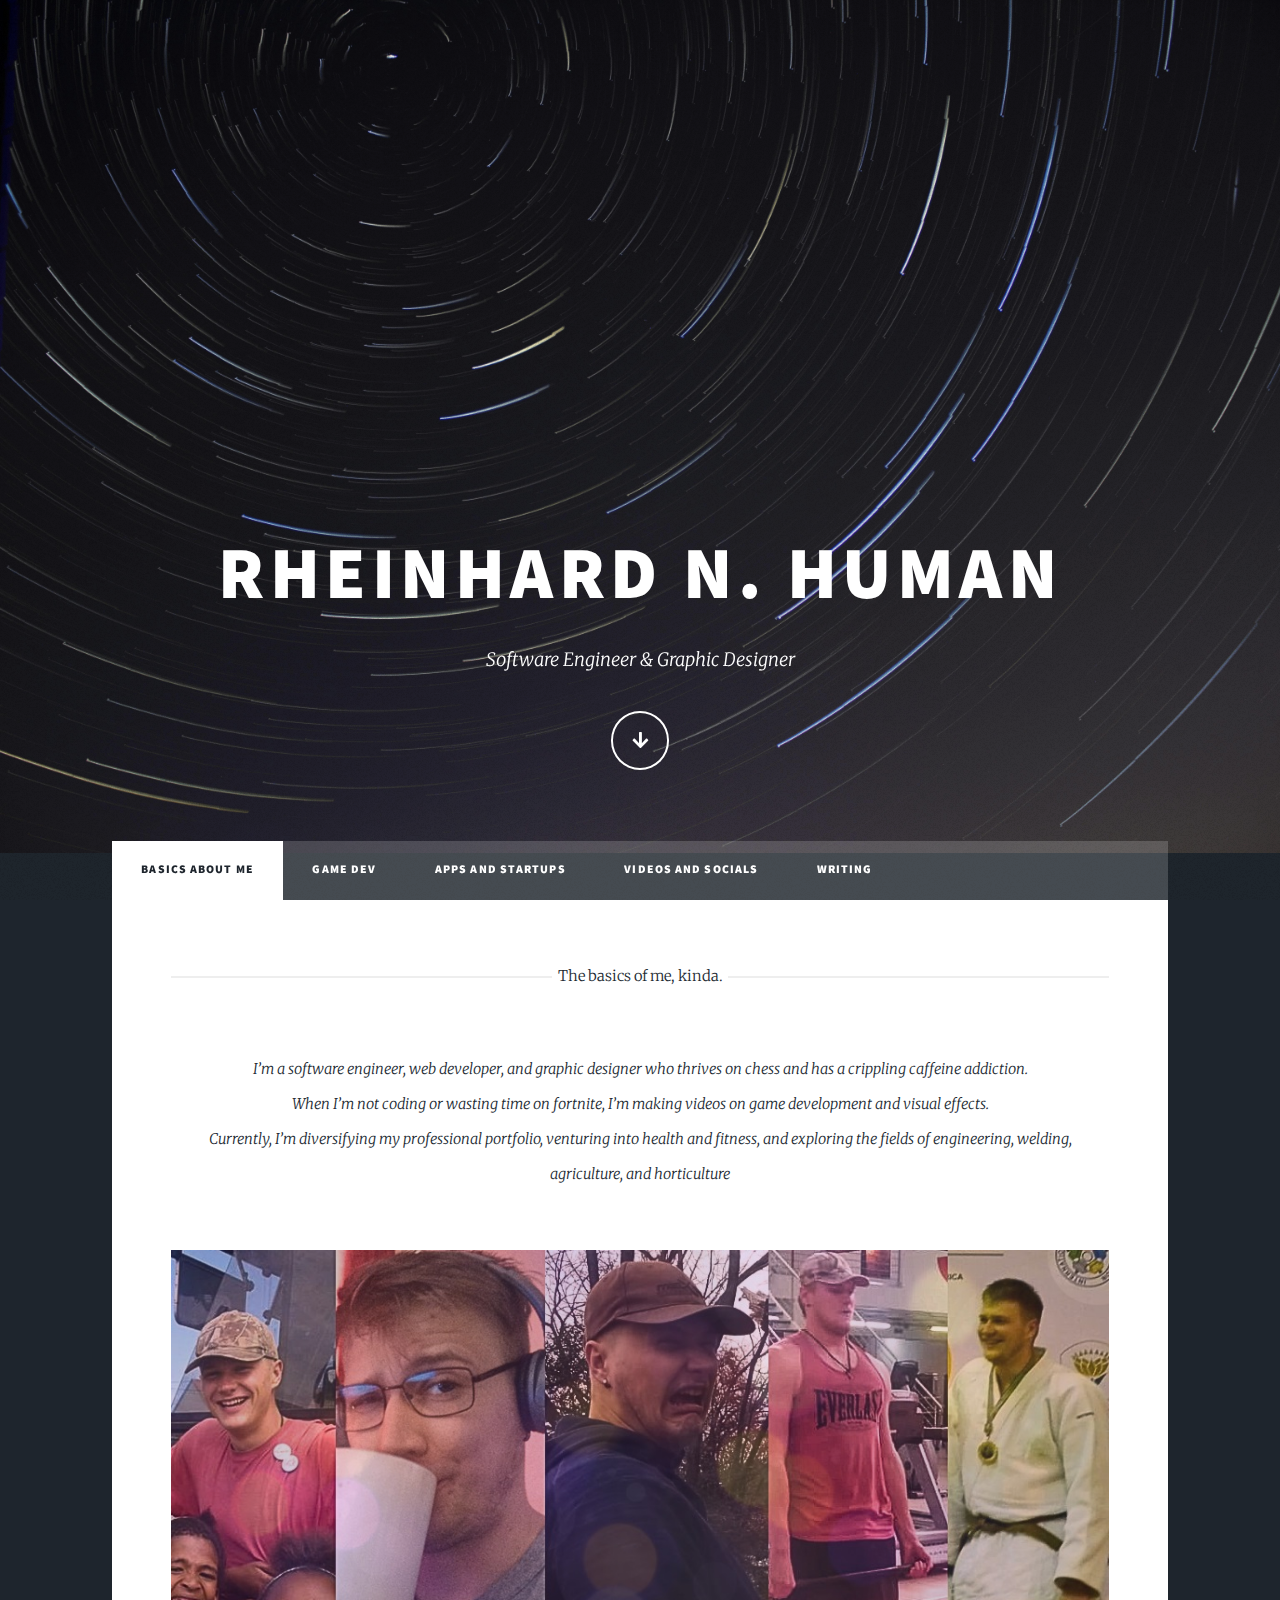
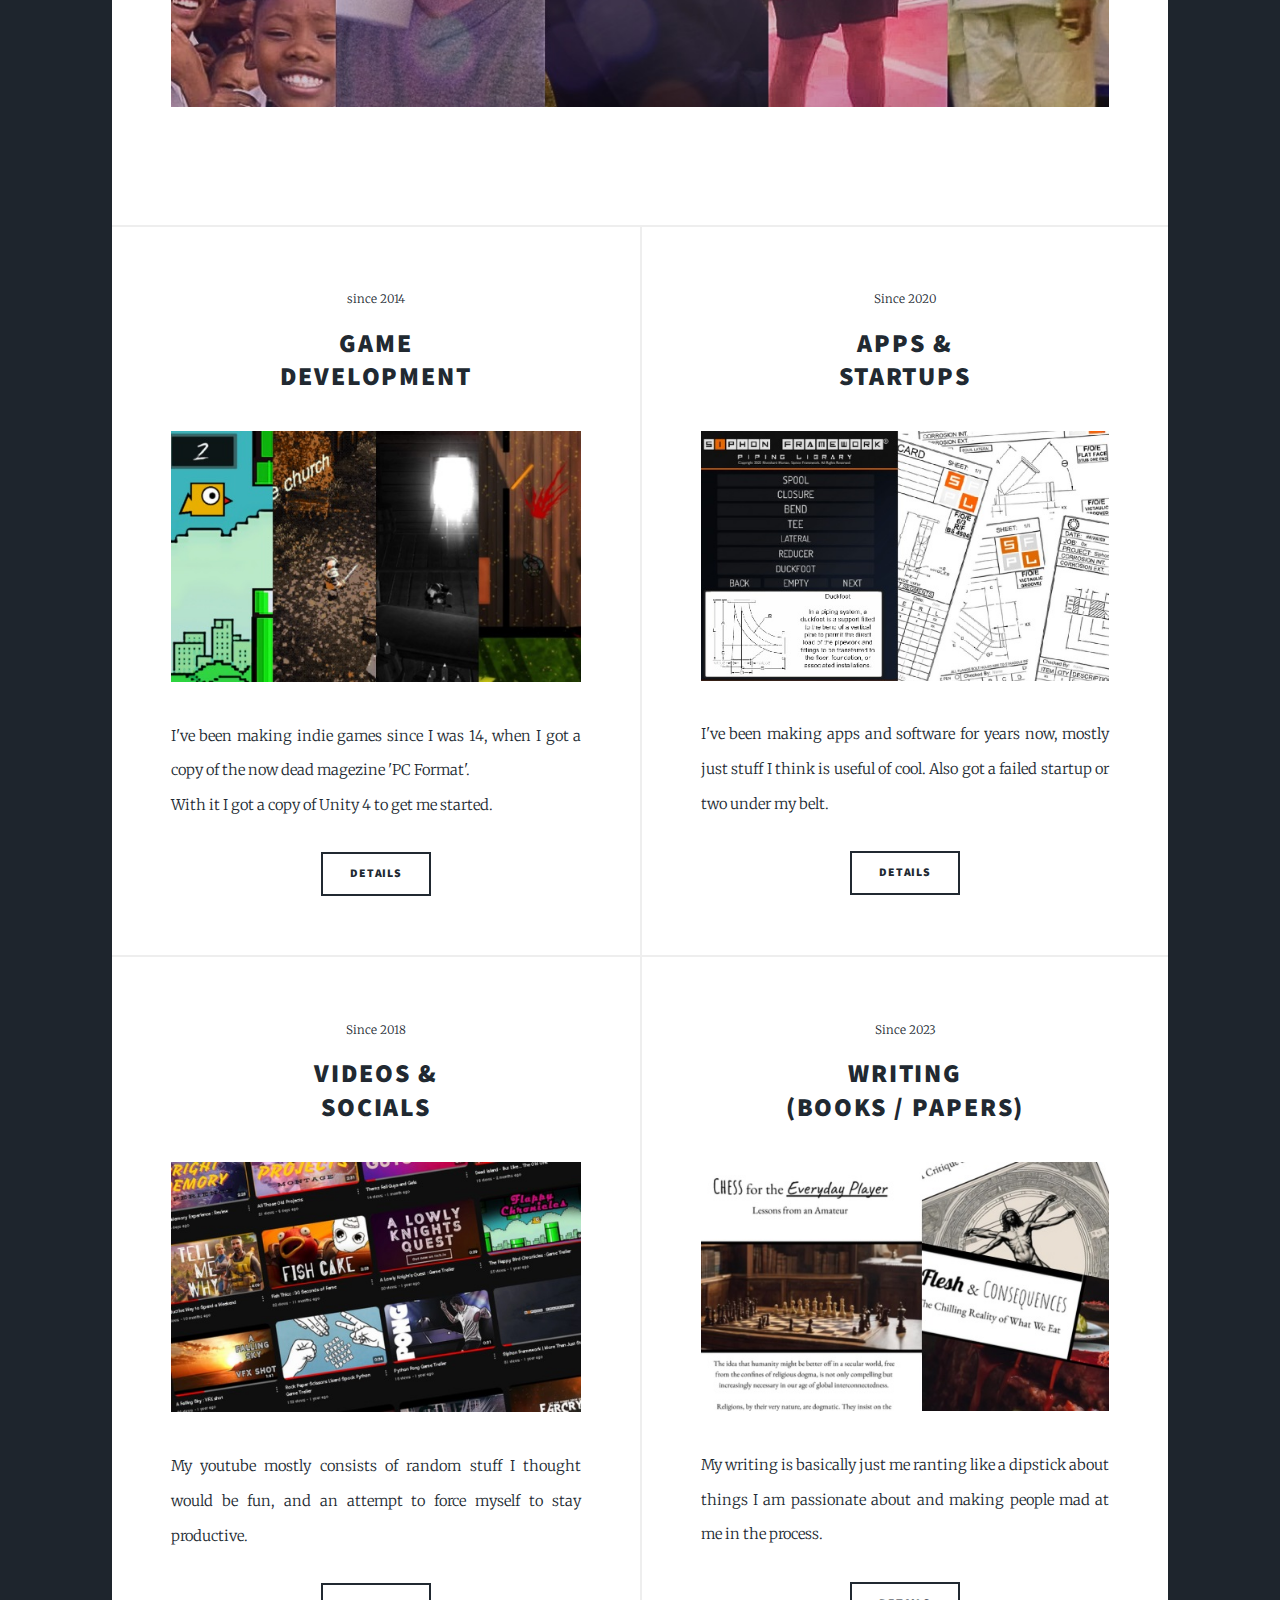
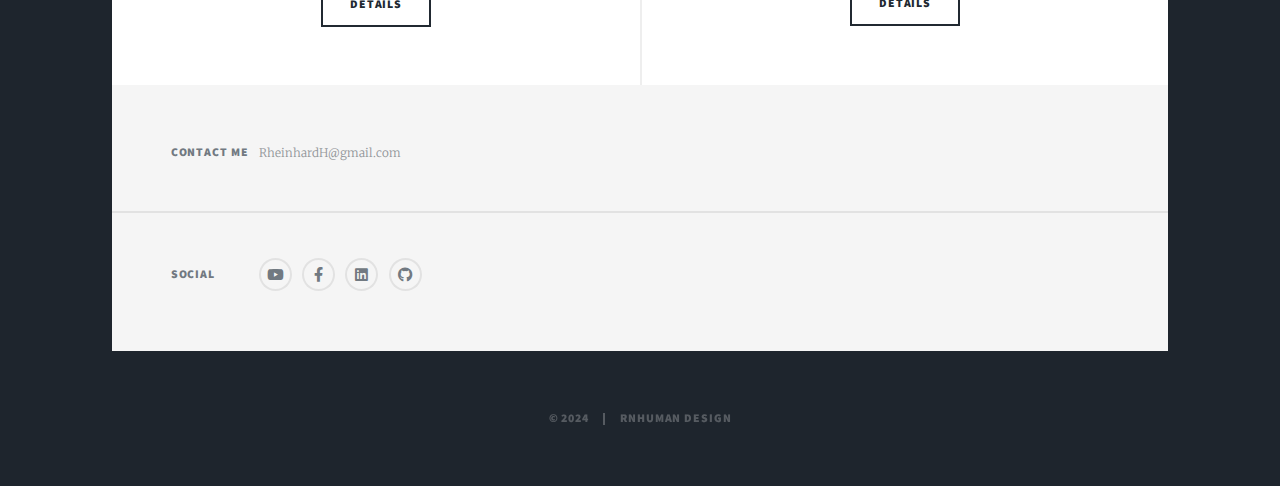
<file: index.html>
<!DOCTYPE HTML>

<html>
	<head>
		<title>R.N.Human</title>
		<meta charset="utf-8" />
		<meta name="viewport" content="width=device-width, initial-scale=1, user-scalable=no" />
		<link rel="stylesheet" href="assets/css/main.css" />
		<noscript><link rel="stylesheet" href="assets/css/noscript.css" /></noscript>
	</head>
	<body class="is-preload">

			<div id="wrapper" class="fade-in">

					<div id="intro">
						<h1>Rheinhard N. Human</h1>
						<p>Software Engineer & Graphic Designer</p>
						<ul class="actions">
							<li><a href="#header" class="button icon solid solo fa-arrow-down scrolly">Continue</a></li>
						</ul>
					</div>

					<header id="header">
						<a href="index.html" class="logo">RNHuman Design</a>
					</header>

					<nav id="nav">
						<ul class="links">
							<li class="active"><a href="index.html">Basics About Me</a></li>
							<li><a href="https://rnhuman.github.io/SEGMG.github.io/">Game Dev</a></li>
							<li><a href="https://rnhuman.github.io/SiphonFramework.github.io/">Apps and Startups</a></li>
							<li><a href="https://www.youtube.com/@rheinhardh">Videos and Socials</a></li>
							<li><a href="wt.html">Writing</a></li>
						</ul>
					</nav>

					<div id="main">

							<article class="post featured">
								<header class="major">
									<span class="date">The basics of me, kinda.</span>
									<p>I’m a software engineer, web developer, and graphic designer who thrives on chess and has a crippling caffeine addiction.</br>
										When I’m not coding or wasting time on fortnite, I’m making videos on game development and visual effects.</br>
										Currently, I’m diversifying my professional portfolio, venturing into health and fitness, and exploring the fields of engineering, welding, agriculture, and horticulture</p>
								</header>
								<a href="#" class="image main"><img src="images/pic01.jpg" alt="" /></a>
							</article>

							<section class="posts">
								<article>
									<header>
										<span class="date">since 2014</span>
										<h2><a href="https://rnhuman.github.io/SEGMG.github.io/">Game<br />
										Development</a></h2>
									</header>
									<a href="https://rnhuman.github.io/SEGMG.github.io/" class="image fit"><img src="images/pic02.jpg" alt="" /></a>
									<p>I've been making indie games since I was 14, when I got a copy of the now dead magezine 'PC Format'.</br>
									With it I got a copy of Unity 4 to get me started.</p>
									<ul class="actions special">
										<li><a href="https://rnhuman.github.io/SEGMG.github.io/" class="button">Details</a></li>
									</ul>
								</article>
								<article>
									<header>
										<span class="date">Since 2020</span>
										<h2><a href="https://rnhuman.github.io/SiphonFramework.github.io/">Apps &<br />
										Startups</a></h2>
									</header>
									<a href="https://rnhuman.github.io/SiphonFramework.github.io/" class="image fit"><img src="images/pic03.jpg" alt="" /></a>
									<p>I've been making apps and software for years now, mostly just stuff I think is useful of cool. Also got a failed startup or two under my belt.</p>
									<ul class="actions special">
										<li><a href="https://rnhuman.github.io/SiphonFramework.github.io/" class="button">Details</a></li>
									</ul>
								</article>
								<article>
									<header>
										<span class="date">Since 2018</span>
										<h2><a href="https://www.youtube.com/@rheinhardh">Videos &<br />
										Socials</a></h2>
									</header>
									<a href="https://www.youtube.com/@rheinhardh" class="image fit"><img src="images/pic04.jpg" alt="" /></a>
									<p>My youtube mostly consists of random stuff I thought would be fun, and an attempt to force myself to stay productive.</p>
									<ul class="actions special">
										<li><a href="https://www.youtube.com/@rheinhardh" class="button">Details</a></li>
									</ul>
								</article>
								<article>
									<header>
										<span class="date">Since 2023</span>
										<h2><a href="wt.html">Writing<br />
										(Books / Papers)</a></h2>
									</header>
									<a href="wt.html" class="image fit"><img src="images/pic05.jpg" alt="" /></a>
									<p>My writing is basically just me ranting like a dipstick about things I am passionate about and making people mad at me in the process.</p>
									<ul class="actions special">
										<li><a href="wt.html" class="button">Details</a></li>
									</ul>
								</article>
							</section>
					</div>

					<footer id="footer">
						<section class="split contact">
							<section class="alt">
								<h3>Contact Me</h3>
								<p>RheinhardH@gmail.com</p>
							</section>
							<section>
								<h3>Social</h3>
								<ul class="icons alt">
									<li><a href="https://www.youtube.com/@rheinhardh" class="icon brands alt fa-youtube"><span class="label">Youtube</span></a></li>
									<li><a href="https://www.facebook.com/SEGinteractive" class="icon brands alt fa-facebook-f"><span class="label">Facebook</span></a></li>
									<li><a href="https://za.linkedin.com/in/rnhuman" class="icon brands alt fa-linkedin"><span class="label">LinkedIn</span></a></li>
									<li><a href="https://github.com/RNHuman" class="icon brands alt fa-github"><span class="label">GitHub</span></a></li>
								</ul>
							</section>
						</section>
					</footer>

					<div id="copyright">
						<ul><li>&copy; 2024</li><li>RNHuman Design</li></ul>
					</div>

			</div>

			<script src="assets/js/jquery.min.js"></script>
			<script src="assets/js/jquery.scrollex.min.js"></script>
			<script src="assets/js/jquery.scrolly.min.js"></script>
			<script src="assets/js/browser.min.js"></script>
			<script src="assets/js/breakpoints.min.js"></script>
			<script src="assets/js/util.js"></script>
			<script src="assets/js/main.js"></script>

	</body>
</html>
</file>
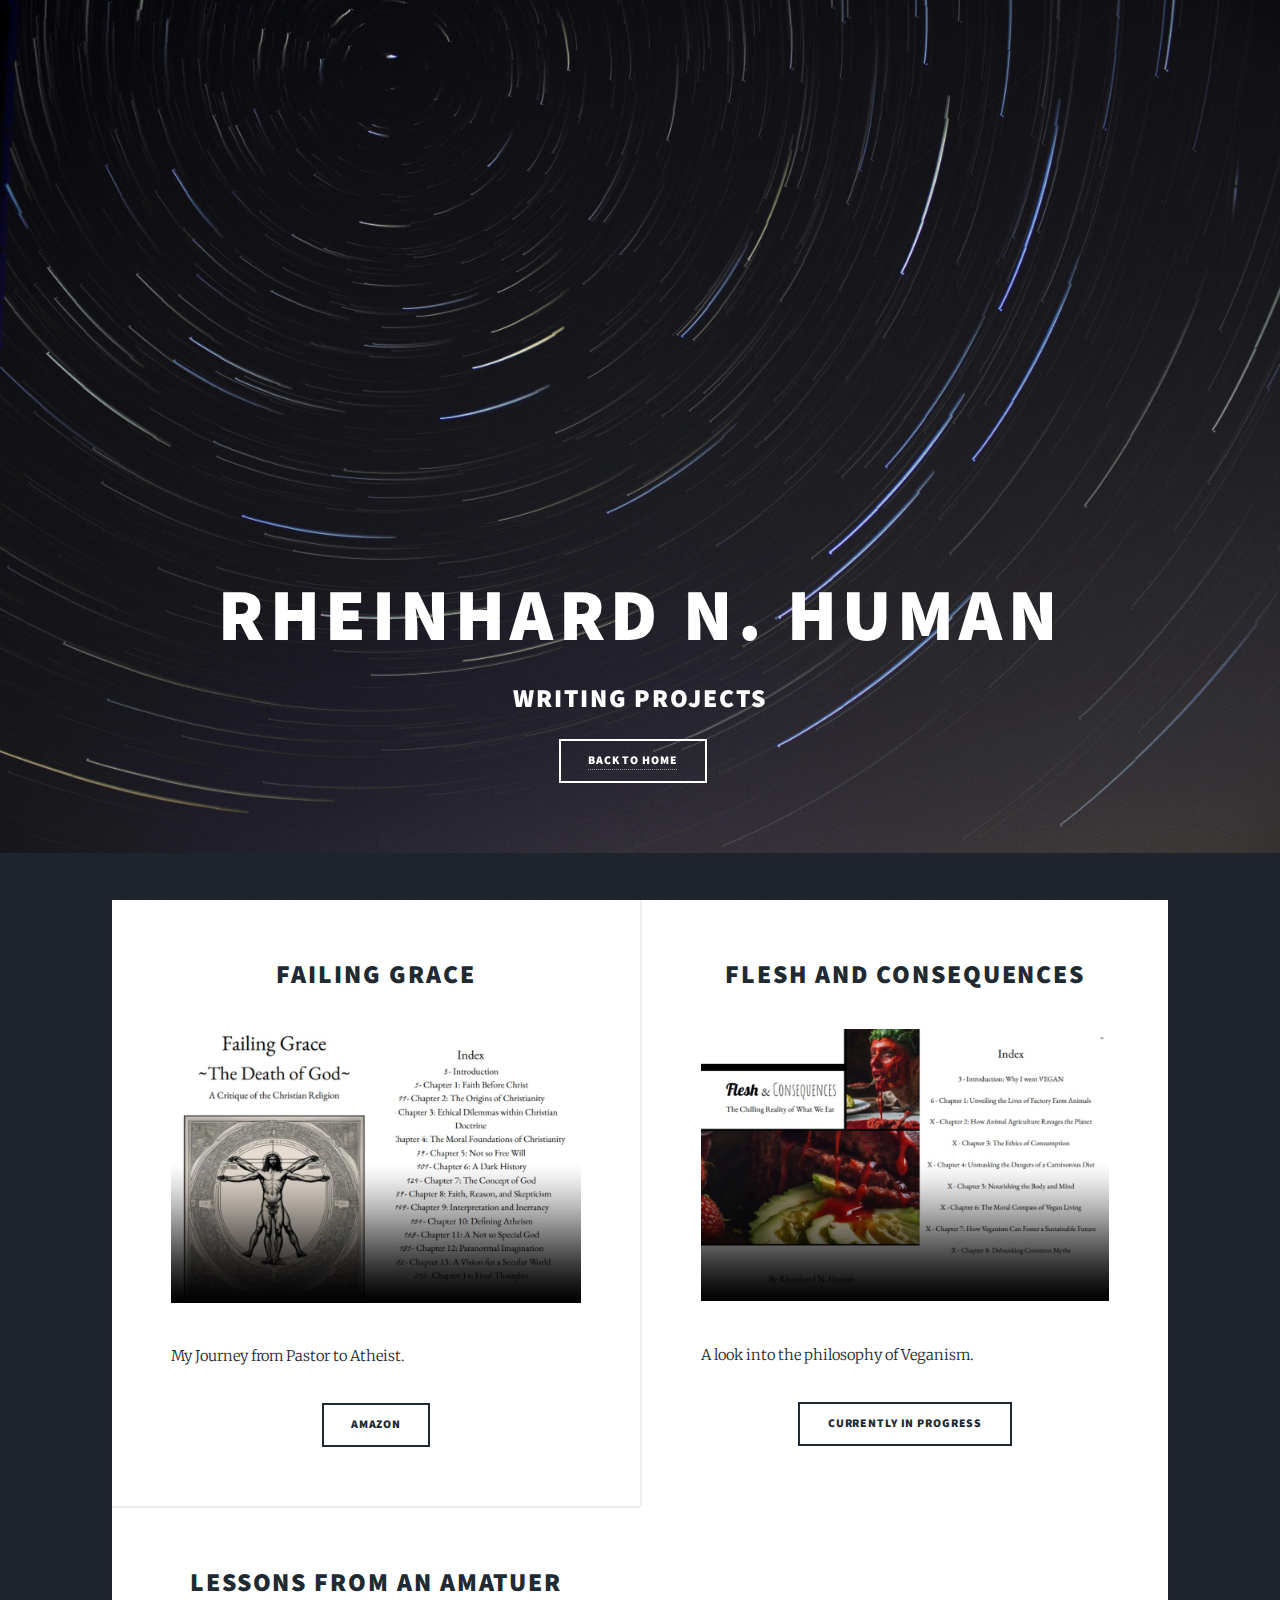
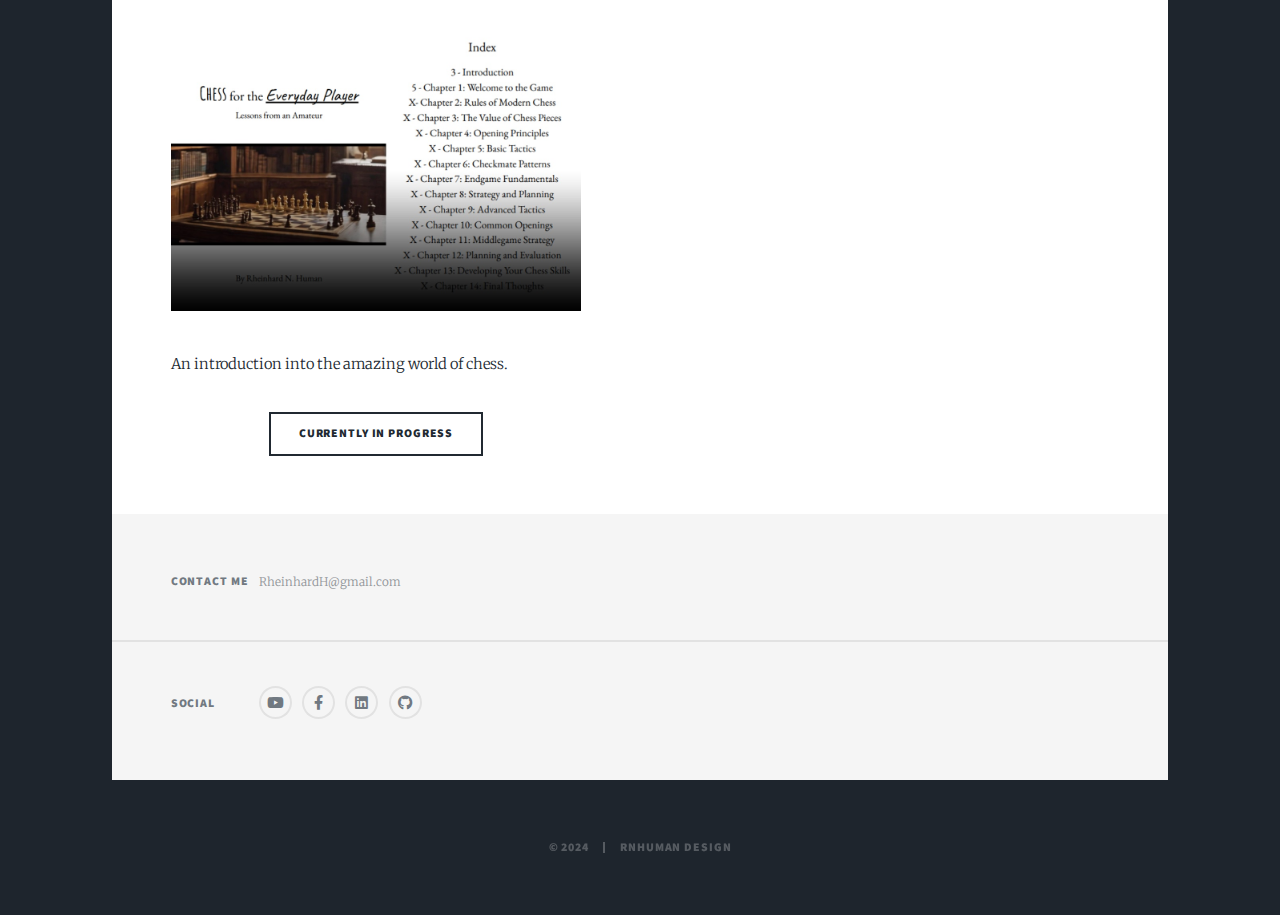
<file: wt.html>
<!DOCTYPE HTML>

<html>
	<head>
		<title>R.N.Human</title>
		<meta charset="utf-8" />
		<meta name="viewport" content="width=device-width, initial-scale=1, user-scalable=no" />
		<link rel="stylesheet" href="assets/css/main.css" />
		<noscript><link rel="stylesheet" href="assets/css/noscript.css" /></noscript>
	</head>
	<body class="is-preload">

			<div id="wrapper" class="fade-in">

					<div id="intro">
						<h1>Rheinhard N. Human</h1>
						<h2>Writing Projects</h2>
						<ul class="actions">
							<button><a href="index.html">Back to Home</a></button>
						</ul>
					</div>

					<header id="header">
						<a href="index.html" class="logo">Back to Home</a>
					</header>

					<div id="main">

							<section class="posts">
								<article>
									<header>
										<h2><a href="https://www.amazon.com/dp/B0DNTG416j">Failing Grace</a></h2>
									</header>
									<a href="https://www.amazon.com/dp/B0DNTG416j" class="image fit"><img src="images/01W.jpg" alt="" /></a>
									<p>My Journey from Pastor to Atheist.</p>
									<ul class="actions special">
										<li><a href="https://www.amazon.com/dp/B0DNTG416j" class="button">Amazon</a></li>
									</ul>
								</article>
								<article>
									<header>
										<h2><a href="pages/gd.html">Flesh and Consequences</a></h2>
									</header>
									<a href="#" class="image fit"><img src="images/02W.jpg" alt="" /></a>
									<p>A look into the philosophy of Veganism.</p>
									<ul class="actions special">
										<li><a href="#" class="button">Currently In Progress</a></li>
									</ul>
								</article>
								<article>
									<header>
										<h2><a href="pages/gd.html">Lessons from an Amatuer</a></h2>
									</header>
									<a href="#" class="image fit"><img src="images/03W.jpg" alt="" /></a>
									<p>An introduction into the amazing world of chess.</p>
									<ul class="actions special">
										<li><a href="#" class="button">Currently In Progress</a></li>
									</ul>
								</article>
							</section>
					</div>

					<footer id="footer">
						<section class="split contact">
							<section class="alt">
								<h3>Contact Me</h3>
								<p>RheinhardH@gmail.com</p>
							</section>
							<section>
								<h3>Social</h3>
								<ul class="icons alt">
									<li><a href="https://www.youtube.com/@rheinhardh" class="icon brands alt fa-youtube"><span class="label">Youtube</span></a></li>
									<li><a href="https://www.facebook.com/SEGinteractive" class="icon brands alt fa-facebook-f"><span class="label">Facebook</span></a></li>
									<li><a href="https://za.linkedin.com/in/rnhuman" class="icon brands alt fa-linkedin"><span class="label">LinkedIn</span></a></li>
									<li><a href="https://github.com/RNHuman" class="icon brands alt fa-github"><span class="label">GitHub</span></a></li>
								</ul>
							</section>
						</section>
					</footer>

					<div id="copyright">
						<ul><li>&copy; 2024</li><li>RNHuman Design</li></ul>
					</div>

			</div>

			<script src="assets/js/jquery.min.js"></script>
			<script src="assets/js/jquery.scrollex.min.js"></script>
			<script src="assets/js/jquery.scrolly.min.js"></script>
			<script src="assets/js/browser.min.js"></script>
			<script src="assets/js/breakpoints.min.js"></script>
			<script src="assets/js/util.js"></script>
			<script src="assets/js/main.js"></script>

	</body>
</html>
</file>
<file: assets/css/main.css>
@import url(fontawesome-all.min.css);
@import url("https://fonts.googleapis.com/css?family=Merriweather:300,700,300italic,700italic|Source+Sans+Pro:900");

/*
	Massively by HTML5 UP
	html5up.net | @ajlkn
	Free for personal and commercial use under the CCA 3.0 license (html5up.net/license)
*/

html, body, div, span, applet, object,
iframe, h1, h2, h3, h4, h5, h6, p, blockquote,
pre, a, abbr, acronym, address, big, cite,
code, del, dfn, em, img, ins, kbd, q, s, samp,
small, strike, strong, sub, sup, tt, var, b,
u, i, center, dl, dt, dd, ol, ul, li, fieldset,
form, label, legend, table, caption, tbody,
tfoot, thead, tr, th, td, article, aside,
canvas, details, embed, figure, figcaption,
footer, header, hgroup, menu, nav, output, ruby,
section, summary, time, mark, audio, video {
	margin: 0;
	padding: 0;
	border: 0;
	font-size: 100%;
	font: inherit;
	vertical-align: baseline;}

article, aside, details, figcaption, figure,
footer, header, hgroup, menu, nav, section {
	display: block;}

body {
	line-height: 1;
}

ol, ul {
	list-style: none;
}

blockquote, q {
	quotes: none;
}

	blockquote:before, blockquote:after, q:before, q:after {
		content: '';
		content: none;
	}

table {
	border-collapse: collapse;
	border-spacing: 0;
}

body {
	-webkit-text-size-adjust: none;
}

mark {
	background-color: transparent;
	color: inherit;
}

input::-moz-focus-inner {
	border: 0;
	padding: 0;
}

input, select, textarea {
	-moz-appearance: none;
	-webkit-appearance: none;
	-ms-appearance: none;
	appearance: none;
}

/* Basic */

	@-ms-viewport {
		width: device-width;
	}

	body {
		-ms-overflow-style: scrollbar;
	}

	@media screen and (max-width: 480px) {

		html, body {
			min-width: 320px;
		}

	}

	html {
		box-sizing: border-box;
	}

	*, *:before, *:after {
		box-sizing: inherit;
	}

	body {
		background-color: #1e252d;
	}

		body.is-preload *, body.is-preload *:before, body.is-preload *:after {
			-moz-animation: none !important;
			-webkit-animation: none !important;
			-ms-animation: none !important;
			animation: none !important;
			-moz-transition: none !important;
			-webkit-transition: none !important;
			-ms-transition: none !important;
			transition: none !important;
		}

/* Type */

	html {
		font-size: 16pt;
	}

		@media screen and (max-width: 1680px) {

			html {
				font-size: 12pt;
			}

		}

		@media screen and (max-width: 1280px) {

			html {
				font-size: 11pt;
			}

		}

		@media screen and (max-width: 360px) {

			html {
				font-size: 10pt;
			}

		}

	body {
		color: #212931;
	}

	body, input, select, textarea {
		font-family: "Merriweather", Georgia, serif;
		font-weight: 300;
		font-size: 1rem;
		line-height: 2.375;
	}

	a {
		-moz-transition: color 0.2s ease-in-out, background-color 0.2s ease-in-out, border-color 0.2s ease-in-out, box-shadow 0.2s ease-in-out;
		-webkit-transition: color 0.2s ease-in-out, background-color 0.2s ease-in-out, border-color 0.2s ease-in-out, box-shadow 0.2s ease-in-out;
		-ms-transition: color 0.2s ease-in-out, background-color 0.2s ease-in-out, border-color 0.2s ease-in-out, box-shadow 0.2s ease-in-out;
		transition: color 0.2s ease-in-out, background-color 0.2s ease-in-out, border-color 0.2s ease-in-out, box-shadow 0.2s ease-in-out;
		border-bottom: dotted 1px;
		text-decoration: none;
	}

		a:hover {
			border-bottom-color: transparent;
		}

	strong, b {
		font-weight: 600;
	}

	em, i {
		font-style: italic;
	}

	p {
		text-align: justify;
		margin: 0 0 2rem 0;
	}

	h1, h2, h3, h4, h5, h6 {
		font-family: "Source Sans Pro", Helvetica, sans-serif;
		font-weight: 900;
		line-height: 1.5;
		letter-spacing: 0.075em;
		text-transform: uppercase;
		margin: 0 0 1rem 0;
	}

		h1 a, h2 a, h3 a, h4 a, h5 a, h6 a {
			border-bottom: 0;
			color: inherit;
			text-decoration: none;
		}

	h1 {
		font-size: 4rem;
		line-height: 1.1;
		margin: 0 0 2rem 0;
	}

	h2 {
		font-size: 1.75rem;
		line-height: 1.3;
		margin: 0 0 1.5rem 0;
	}

	h3 {
		font-size: 1.25rem;
		margin: 0 0 1.5rem 0;
	}

	h4 {
		font-size: 1rem;
	}

	h5 {
		font-size: 0.9rem;
	}

	h6 {
		font-size: 0.8rem;
	}

	sub {
		font-size: 0.8rem;
		position: relative;
		top: 0.5rem;
	}

	sup {
		font-size: 0.8rem;
		position: relative;
		top: -0.5rem;
	}

	blockquote {
		border-left: solid 4px;
		font-style: italic;
		margin: 0 0 2rem 0;
		padding: 0.5rem 0 0.5rem 2rem;
	}

	code {
		border: solid 2px;
		font-family: "Courier New", monospace;
		font-size: 0.9rem;
		margin: 0 0.25rem;
		padding: 0.25rem 0.65rem;
	}

	pre {
		-webkit-overflow-scrolling: touch;
		font-family: "Courier New", monospace;
		font-size: 0.9rem;
		margin: 0 0 2rem 0;
	}

		pre code {
			display: block;
			line-height: 1.75;
			padding: 1rem 1.5rem;
			overflow-x: auto;
		}

	hr {
		border: 0;
		border-bottom: solid 2px;
		margin: 3rem 0;
	}

		hr.major {
			margin: 5rem 0;
		}

	.align-left {
		text-align: left;
	}

	.align-center {
		text-align: center;
	}

	.align-right {
		text-align: right;
	}

	input, select, textarea {
		color: #212931;
	}

	a {
		color: #212931;
		border-bottom-color: rgba(33, 41, 49, 0.5);
	}

		a:hover {
			border-bottom-color: transparent;
			color: #18bfef !important;
		}

	strong, b {
		color: #212931;
	}

	h1, h2, h3, h4, h5, h6 {
		color: #212931;
	}

	blockquote {
		border-left-color: #eeeeee;
	}

	code {
		background: rgba(220, 220, 220, 0.25);
		border-color: #eeeeee;
	}

	hr {
		border-bottom-color: #eeeeee;
	}

/* Row */

	.row {
		display: flex;
		flex-wrap: wrap;
		box-sizing: border-box;
		align-items: stretch;
	}

		.row > * {
			box-sizing: border-box;
		}

		.row.gtr-uniform > * > :last-child {
			margin-bottom: 0;
		}

		.row.aln-left {
			justify-content: flex-start;
		}

		.row.aln-center {
			justify-content: center;
		}

		.row.aln-right {
			justify-content: flex-end;
		}

		.row.aln-top {
			align-items: flex-start;
		}

		.row.aln-middle {
			align-items: center;
		}

		.row.aln-bottom {
			align-items: flex-end;
		}

		.row > .imp {
			order: -1;
		}

		.row > .col-1 {
			width: 8.33333%;
		}

		.row > .off-1 {
			margin-left: 8.33333%;
		}

		.row > .col-2 {
			width: 16.66667%;
		}

		.row > .off-2 {
			margin-left: 16.66667%;
		}

		.row > .col-3 {
			width: 25%;
		}

		.row > .off-3 {
			margin-left: 25%;
		}

		.row > .col-4 {
			width: 33.33333%;
		}

		.row > .off-4 {
			margin-left: 33.33333%;
		}

		.row > .col-5 {
			width: 41.66667%;
		}

		.row > .off-5 {
			margin-left: 41.66667%;
		}

		.row > .col-6 {
			width: 50%;
		}

		.row > .off-6 {
			margin-left: 50%;
		}

		.row > .col-7 {
			width: 58.33333%;
		}

		.row > .off-7 {
			margin-left: 58.33333%;
		}

		.row > .col-8 {
			width: 66.66667%;
		}

		.row > .off-8 {
			margin-left: 66.66667%;
		}

		.row > .col-9 {
			width: 75%;
		}

		.row > .off-9 {
			margin-left: 75%;
		}

		.row > .col-10 {
			width: 83.33333%;
		}

		.row > .off-10 {
			margin-left: 83.33333%;
		}

		.row > .col-11 {
			width: 91.66667%;
		}

		.row > .off-11 {
			margin-left: 91.66667%;
		}

		.row > .col-12 {
			width: 100%;
		}

		.row > .off-12 {
			margin-left: 100%;
		}

		.row.gtr-0 {
			margin-top: 0;
			margin-left: 0rem;
		}

			.row.gtr-0 > * {
				padding: 0 0 0 0rem;
			}

			.row.gtr-0.gtr-uniform {
				margin-top: 0rem;
			}

				.row.gtr-0.gtr-uniform > * {
					padding-top: 0rem;
				}

		.row.gtr-25 {
			margin-top: 0;
			margin-left: -0.375rem;
		}

			.row.gtr-25 > * {
				padding: 0 0 0 0.375rem;
			}

			.row.gtr-25.gtr-uniform {
				margin-top: -0.375rem;
			}

				.row.gtr-25.gtr-uniform > * {
					padding-top: 0.375rem;
				}

		.row.gtr-50 {
			margin-top: 0;
			margin-left: -0.75rem;
		}

			.row.gtr-50 > * {
				padding: 0 0 0 0.75rem;
			}

			.row.gtr-50.gtr-uniform {
				margin-top: -0.75rem;
			}

				.row.gtr-50.gtr-uniform > * {
					padding-top: 0.75rem;
				}

		.row {
			margin-top: 0;
			margin-left: -1.5rem;
		}

			.row > * {
				padding: 0 0 0 1.5rem;
			}

			.row.gtr-uniform {
				margin-top: -1.5rem;
			}

				.row.gtr-uniform > * {
					padding-top: 1.5rem;
				}

		.row.gtr-150 {
			margin-top: 0;
			margin-left: -2.25rem;
		}

			.row.gtr-150 > * {
				padding: 0 0 0 2.25rem;
			}

			.row.gtr-150.gtr-uniform {
				margin-top: -2.25rem;
			}

				.row.gtr-150.gtr-uniform > * {
					padding-top: 2.25rem;
				}

		.row.gtr-200 {
			margin-top: 0;
			margin-left: -3rem;
		}

			.row.gtr-200 > * {
				padding: 0 0 0 3rem;
			}

			.row.gtr-200.gtr-uniform {
				margin-top: -3rem;
			}

				.row.gtr-200.gtr-uniform > * {
					padding-top: 3rem;
				}

		@media screen and (max-width: 1680px) {

			.row {
				display: flex;
				flex-wrap: wrap;
				box-sizing: border-box;
				align-items: stretch;
			}

				.row > * {
					box-sizing: border-box;
				}

				.row.gtr-uniform > * > :last-child {
					margin-bottom: 0;
				}

				.row.aln-left {
					justify-content: flex-start;
				}

				.row.aln-center {
					justify-content: center;
				}

				.row.aln-right {
					justify-content: flex-end;
				}

				.row.aln-top {
					align-items: flex-start;
				}

				.row.aln-middle {
					align-items: center;
				}

				.row.aln-bottom {
					align-items: flex-end;
				}

				.row > .imp-xlarge {
					order: -1;
				}

				.row > .col-1-xlarge {
					width: 8.33333%;
				}

				.row > .off-1-xlarge {
					margin-left: 8.33333%;
				}

				.row > .col-2-xlarge {
					width: 16.66667%;
				}

				.row > .off-2-xlarge {
					margin-left: 16.66667%;
				}

				.row > .col-3-xlarge {
					width: 25%;
				}

				.row > .off-3-xlarge {
					margin-left: 25%;
				}

				.row > .col-4-xlarge {
					width: 33.33333%;
				}

				.row > .off-4-xlarge {
					margin-left: 33.33333%;
				}

				.row > .col-5-xlarge {
					width: 41.66667%;
				}

				.row > .off-5-xlarge {
					margin-left: 41.66667%;
				}

				.row > .col-6-xlarge {
					width: 50%;
				}

				.row > .off-6-xlarge {
					margin-left: 50%;
				}

				.row > .col-7-xlarge {
					width: 58.33333%;
				}

				.row > .off-7-xlarge {
					margin-left: 58.33333%;
				}

				.row > .col-8-xlarge {
					width: 66.66667%;
				}

				.row > .off-8-xlarge {
					margin-left: 66.66667%;
				}

				.row > .col-9-xlarge {
					width: 75%;
				}

				.row > .off-9-xlarge {
					margin-left: 75%;
				}

				.row > .col-10-xlarge {
					width: 83.33333%;
				}

				.row > .off-10-xlarge {
					margin-left: 83.33333%;
				}

				.row > .col-11-xlarge {
					width: 91.66667%;
				}

				.row > .off-11-xlarge {
					margin-left: 91.66667%;
				}

				.row > .col-12-xlarge {
					width: 100%;
				}

				.row > .off-12-xlarge {
					margin-left: 100%;
				}

				.row.gtr-0 {
					margin-top: 0;
					margin-left: 0rem;
				}

					.row.gtr-0 > * {
						padding: 0 0 0 0rem;
					}

					.row.gtr-0.gtr-uniform {
						margin-top: 0rem;
					}

						.row.gtr-0.gtr-uniform > * {
							padding-top: 0rem;
						}

				.row.gtr-25 {
					margin-top: 0;
					margin-left: -0.375rem;
				}

					.row.gtr-25 > * {
						padding: 0 0 0 0.375rem;
					}

					.row.gtr-25.gtr-uniform {
						margin-top: -0.375rem;
					}

						.row.gtr-25.gtr-uniform > * {
							padding-top: 0.375rem;
						}

				.row.gtr-50 {
					margin-top: 0;
					margin-left: -0.75rem;
				}

					.row.gtr-50 > * {
						padding: 0 0 0 0.75rem;
					}

					.row.gtr-50.gtr-uniform {
						margin-top: -0.75rem;
					}

						.row.gtr-50.gtr-uniform > * {
							padding-top: 0.75rem;
						}

				.row {
					margin-top: 0;
					margin-left: -1.5rem;
				}

					.row > * {
						padding: 0 0 0 1.5rem;
					}

					.row.gtr-uniform {
						margin-top: -1.5rem;
					}

						.row.gtr-uniform > * {
							padding-top: 1.5rem;
						}

				.row.gtr-150 {
					margin-top: 0;
					margin-left: -2.25rem;
				}

					.row.gtr-150 > * {
						padding: 0 0 0 2.25rem;
					}

					.row.gtr-150.gtr-uniform {
						margin-top: -2.25rem;
					}

						.row.gtr-150.gtr-uniform > * {
							padding-top: 2.25rem;
						}

				.row.gtr-200 {
					margin-top: 0;
					margin-left: -3rem;
				}

					.row.gtr-200 > * {
						padding: 0 0 0 3rem;
					}

					.row.gtr-200.gtr-uniform {
						margin-top: -3rem;
					}

						.row.gtr-200.gtr-uniform > * {
							padding-top: 3rem;
						}

		}

		@media screen and (max-width: 1280px) {

			.row {
				display: flex;
				flex-wrap: wrap;
				box-sizing: border-box;
				align-items: stretch;
			}

				.row > * {
					box-sizing: border-box;
				}

				.row.gtr-uniform > * > :last-child {
					margin-bottom: 0;
				}

				.row.aln-left {
					justify-content: flex-start;
				}

				.row.aln-center {
					justify-content: center;
				}

				.row.aln-right {
					justify-content: flex-end;
				}

				.row.aln-top {
					align-items: flex-start;
				}

				.row.aln-middle {
					align-items: center;
				}

				.row.aln-bottom {
					align-items: flex-end;
				}

				.row > .imp-large {
					order: -1;
				}

				.row > .col-1-large {
					width: 8.33333%;
				}

				.row > .off-1-large {
					margin-left: 8.33333%;
				}

				.row > .col-2-large {
					width: 16.66667%;
				}

				.row > .off-2-large {
					margin-left: 16.66667%;
				}

				.row > .col-3-large {
					width: 25%;
				}

				.row > .off-3-large {
					margin-left: 25%;
				}

				.row > .col-4-large {
					width: 33.33333%;
				}

				.row > .off-4-large {
					margin-left: 33.33333%;
				}

				.row > .col-5-large {
					width: 41.66667%;
				}

				.row > .off-5-large {
					margin-left: 41.66667%;
				}

				.row > .col-6-large {
					width: 50%;
				}

				.row > .off-6-large {
					margin-left: 50%;
				}

				.row > .col-7-large {
					width: 58.33333%;
				}

				.row > .off-7-large {
					margin-left: 58.33333%;
				}

				.row > .col-8-large {
					width: 66.66667%;
				}

				.row > .off-8-large {
					margin-left: 66.66667%;
				}

				.row > .col-9-large {
					width: 75%;
				}

				.row > .off-9-large {
					margin-left: 75%;
				}

				.row > .col-10-large {
					width: 83.33333%;
				}

				.row > .off-10-large {
					margin-left: 83.33333%;
				}

				.row > .col-11-large {
					width: 91.66667%;
				}

				.row > .off-11-large {
					margin-left: 91.66667%;
				}

				.row > .col-12-large {
					width: 100%;
				}

				.row > .off-12-large {
					margin-left: 100%;
				}

				.row.gtr-0 {
					margin-top: 0;
					margin-left: 0rem;
				}

					.row.gtr-0 > * {
						padding: 0 0 0 0rem;
					}

					.row.gtr-0.gtr-uniform {
						margin-top: 0rem;
					}

						.row.gtr-0.gtr-uniform > * {
							padding-top: 0rem;
						}

				.row.gtr-25 {
					margin-top: 0;
					margin-left: -0.375rem;
				}

					.row.gtr-25 > * {
						padding: 0 0 0 0.375rem;
					}

					.row.gtr-25.gtr-uniform {
						margin-top: -0.375rem;
					}

						.row.gtr-25.gtr-uniform > * {
							padding-top: 0.375rem;
						}

				.row.gtr-50 {
					margin-top: 0;
					margin-left: -0.75rem;
				}

					.row.gtr-50 > * {
						padding: 0 0 0 0.75rem;
					}

					.row.gtr-50.gtr-uniform {
						margin-top: -0.75rem;
					}

						.row.gtr-50.gtr-uniform > * {
							padding-top: 0.75rem;
						}

				.row {
					margin-top: 0;
					margin-left: -1.5rem;
				}

					.row > * {
						padding: 0 0 0 1.5rem;
					}

					.row.gtr-uniform {
						margin-top: -1.5rem;
					}

						.row.gtr-uniform > * {
							padding-top: 1.5rem;
						}

				.row.gtr-150 {
					margin-top: 0;
					margin-left: -2.25rem;
				}

					.row.gtr-150 > * {
						padding: 0 0 0 2.25rem;
					}

					.row.gtr-150.gtr-uniform {
						margin-top: -2.25rem;
					}

						.row.gtr-150.gtr-uniform > * {
							padding-top: 2.25rem;
						}

				.row.gtr-200 {
					margin-top: 0;
					margin-left: -3rem;
				}

					.row.gtr-200 > * {
						padding: 0 0 0 3rem;
					}

					.row.gtr-200.gtr-uniform {
						margin-top: -3rem;
					}

						.row.gtr-200.gtr-uniform > * {
							padding-top: 3rem;
						}

		}

		@media screen and (max-width: 980px) {

			.row {
				display: flex;
				flex-wrap: wrap;
				box-sizing: border-box;
				align-items: stretch;
			}

				.row > * {
					box-sizing: border-box;
				}

				.row.gtr-uniform > * > :last-child {
					margin-bottom: 0;
				}

				.row.aln-left {
					justify-content: flex-start;
				}

				.row.aln-center {
					justify-content: center;
				}

				.row.aln-right {
					justify-content: flex-end;
				}

				.row.aln-top {
					align-items: flex-start;
				}

				.row.aln-middle {
					align-items: center;
				}

				.row.aln-bottom {
					align-items: flex-end;
				}

				.row > .imp-medium {
					order: -1;
				}

				.row > .col-1-medium {
					width: 8.33333%;
				}

				.row > .off-1-medium {
					margin-left: 8.33333%;
				}

				.row > .col-2-medium {
					width: 16.66667%;
				}

				.row > .off-2-medium {
					margin-left: 16.66667%;
				}

				.row > .col-3-medium {
					width: 25%;
				}

				.row > .off-3-medium {
					margin-left: 25%;
				}

				.row > .col-4-medium {
					width: 33.33333%;
				}

				.row > .off-4-medium {
					margin-left: 33.33333%;
				}

				.row > .col-5-medium {
					width: 41.66667%;
				}

				.row > .off-5-medium {
					margin-left: 41.66667%;
				}

				.row > .col-6-medium {
					width: 50%;
				}

				.row > .off-6-medium {
					margin-left: 50%;
				}

				.row > .col-7-medium {
					width: 58.33333%;
				}

				.row > .off-7-medium {
					margin-left: 58.33333%;
				}

				.row > .col-8-medium {
					width: 66.66667%;
				}

				.row > .off-8-medium {
					margin-left: 66.66667%;
				}

				.row > .col-9-medium {
					width: 75%;
				}

				.row > .off-9-medium {
					margin-left: 75%;
				}

				.row > .col-10-medium {
					width: 83.33333%;
				}

				.row > .off-10-medium {
					margin-left: 83.33333%;
				}

				.row > .col-11-medium {
					width: 91.66667%;
				}

				.row > .off-11-medium {
					margin-left: 91.66667%;
				}

				.row > .col-12-medium {
					width: 100%;
				}

				.row > .off-12-medium {
					margin-left: 100%;
				}

				.row.gtr-0 {
					margin-top: 0;
					margin-left: 0rem;
				}

					.row.gtr-0 > * {
						padding: 0 0 0 0rem;
					}

					.row.gtr-0.gtr-uniform {
						margin-top: 0rem;
					}

						.row.gtr-0.gtr-uniform > * {
							padding-top: 0rem;
						}

				.row.gtr-25 {
					margin-top: 0;
					margin-left: -0.375rem;
				}

					.row.gtr-25 > * {
						padding: 0 0 0 0.375rem;
					}

					.row.gtr-25.gtr-uniform {
						margin-top: -0.375rem;
					}

						.row.gtr-25.gtr-uniform > * {
							padding-top: 0.375rem;
						}

				.row.gtr-50 {
					margin-top: 0;
					margin-left: -0.75rem;
				}

					.row.gtr-50 > * {
						padding: 0 0 0 0.75rem;
					}

					.row.gtr-50.gtr-uniform {
						margin-top: -0.75rem;
					}

						.row.gtr-50.gtr-uniform > * {
							padding-top: 0.75rem;
						}

				.row {
					margin-top: 0;
					margin-left: -1.5rem;
				}

					.row > * {
						padding: 0 0 0 1.5rem;
					}

					.row.gtr-uniform {
						margin-top: -1.5rem;
					}

						.row.gtr-uniform > * {
							padding-top: 1.5rem;
						}

				.row.gtr-150 {
					margin-top: 0;
					margin-left: -2.25rem;
				}

					.row.gtr-150 > * {
						padding: 0 0 0 2.25rem;
					}

					.row.gtr-150.gtr-uniform {
						margin-top: -2.25rem;
					}

						.row.gtr-150.gtr-uniform > * {
							padding-top: 2.25rem;
						}

				.row.gtr-200 {
					margin-top: 0;
					margin-left: -3rem;
				}

					.row.gtr-200 > * {
						padding: 0 0 0 3rem;
					}

					.row.gtr-200.gtr-uniform {
						margin-top: -3rem;
					}

						.row.gtr-200.gtr-uniform > * {
							padding-top: 3rem;
						}

		}

		@media screen and (max-width: 736px) {

			.row {
				display: flex;
				flex-wrap: wrap;
				box-sizing: border-box;
				align-items: stretch;
			}

				.row > * {
					box-sizing: border-box;
				}

				.row.gtr-uniform > * > :last-child {
					margin-bottom: 0;
				}

				.row.aln-left {
					justify-content: flex-start;
				}

				.row.aln-center {
					justify-content: center;
				}

				.row.aln-right {
					justify-content: flex-end;
				}

				.row.aln-top {
					align-items: flex-start;
				}

				.row.aln-middle {
					align-items: center;
				}

				.row.aln-bottom {
					align-items: flex-end;
				}

				.row > .imp-small {
					order: -1;
				}

				.row > .col-1-small {
					width: 8.33333%;
				}

				.row > .off-1-small {
					margin-left: 8.33333%;
				}

				.row > .col-2-small {
					width: 16.66667%;
				}

				.row > .off-2-small {
					margin-left: 16.66667%;
				}

				.row > .col-3-small {
					width: 25%;
				}

				.row > .off-3-small {
					margin-left: 25%;
				}

				.row > .col-4-small {
					width: 33.33333%;
				}

				.row > .off-4-small {
					margin-left: 33.33333%;
				}

				.row > .col-5-small {
					width: 41.66667%;
				}

				.row > .off-5-small {
					margin-left: 41.66667%;
				}

				.row > .col-6-small {
					width: 50%;
				}

				.row > .off-6-small {
					margin-left: 50%;
				}

				.row > .col-7-small {
					width: 58.33333%;
				}

				.row > .off-7-small {
					margin-left: 58.33333%;
				}

				.row > .col-8-small {
					width: 66.66667%;
				}

				.row > .off-8-small {
					margin-left: 66.66667%;
				}

				.row > .col-9-small {
					width: 75%;
				}

				.row > .off-9-small {
					margin-left: 75%;
				}

				.row > .col-10-small {
					width: 83.33333%;
				}

				.row > .off-10-small {
					margin-left: 83.33333%;
				}

				.row > .col-11-small {
					width: 91.66667%;
				}

				.row > .off-11-small {
					margin-left: 91.66667%;
				}

				.row > .col-12-small {
					width: 100%;
				}

				.row > .off-12-small {
					margin-left: 100%;
				}

				.row.gtr-0 {
					margin-top: 0;
					margin-left: 0rem;
				}

					.row.gtr-0 > * {
						padding: 0 0 0 0rem;
					}

					.row.gtr-0.gtr-uniform {
						margin-top: 0rem;
					}

						.row.gtr-0.gtr-uniform > * {
							padding-top: 0rem;
						}

				.row.gtr-25 {
					margin-top: 0;
					margin-left: -0.375rem;
				}

					.row.gtr-25 > * {
						padding: 0 0 0 0.375rem;
					}

					.row.gtr-25.gtr-uniform {
						margin-top: -0.375rem;
					}

						.row.gtr-25.gtr-uniform > * {
							padding-top: 0.375rem;
						}

				.row.gtr-50 {
					margin-top: 0;
					margin-left: -0.75rem;
				}

					.row.gtr-50 > * {
						padding: 0 0 0 0.75rem;
					}

					.row.gtr-50.gtr-uniform {
						margin-top: -0.75rem;
					}

						.row.gtr-50.gtr-uniform > * {
							padding-top: 0.75rem;
						}

				.row {
					margin-top: 0;
					margin-left: -1.5rem;
				}

					.row > * {
						padding: 0 0 0 1.5rem;
					}

					.row.gtr-uniform {
						margin-top: -1.5rem;
					}

						.row.gtr-uniform > * {
							padding-top: 1.5rem;
						}

				.row.gtr-150 {
					margin-top: 0;
					margin-left: -2.25rem;
				}

					.row.gtr-150 > * {
						padding: 0 0 0 2.25rem;
					}

					.row.gtr-150.gtr-uniform {
						margin-top: -2.25rem;
					}

						.row.gtr-150.gtr-uniform > * {
							padding-top: 2.25rem;
						}

				.row.gtr-200 {
					margin-top: 0;
					margin-left: -3rem;
				}

					.row.gtr-200 > * {
						padding: 0 0 0 3rem;
					}

					.row.gtr-200.gtr-uniform {
						margin-top: -3rem;
					}

						.row.gtr-200.gtr-uniform > * {
							padding-top: 3rem;
						}

		}

		@media screen and (max-width: 480px) {

			.row {
				display: flex;
				flex-wrap: wrap;
				box-sizing: border-box;
				align-items: stretch;
			}

				.row > * {
					box-sizing: border-box;
				}

				.row.gtr-uniform > * > :last-child {
					margin-bottom: 0;
				}

				.row.aln-left {
					justify-content: flex-start;
				}

				.row.aln-center {
					justify-content: center;
				}

				.row.aln-right {
					justify-content: flex-end;
				}

				.row.aln-top {
					align-items: flex-start;
				}

				.row.aln-middle {
					align-items: center;
				}

				.row.aln-bottom {
					align-items: flex-end;
				}

				.row > .imp-xsmall {
					order: -1;
				}

				.row > .col-1-xsmall {
					width: 8.33333%;
				}

				.row > .off-1-xsmall {
					margin-left: 8.33333%;
				}

				.row > .col-2-xsmall {
					width: 16.66667%;
				}

				.row > .off-2-xsmall {
					margin-left: 16.66667%;
				}

				.row > .col-3-xsmall {
					width: 25%;
				}

				.row > .off-3-xsmall {
					margin-left: 25%;
				}

				.row > .col-4-xsmall {
					width: 33.33333%;
				}

				.row > .off-4-xsmall {
					margin-left: 33.33333%;
				}

				.row > .col-5-xsmall {
					width: 41.66667%;
				}

				.row > .off-5-xsmall {
					margin-left: 41.66667%;
				}

				.row > .col-6-xsmall {
					width: 50%;
				}

				.row > .off-6-xsmall {
					margin-left: 50%;
				}

				.row > .col-7-xsmall {
					width: 58.33333%;
				}

				.row > .off-7-xsmall {
					margin-left: 58.33333%;
				}

				.row > .col-8-xsmall {
					width: 66.66667%;
				}

				.row > .off-8-xsmall {
					margin-left: 66.66667%;
				}

				.row > .col-9-xsmall {
					width: 75%;
				}

				.row > .off-9-xsmall {
					margin-left: 75%;
				}

				.row > .col-10-xsmall {
					width: 83.33333%;
				}

				.row > .off-10-xsmall {
					margin-left: 83.33333%;
				}

				.row > .col-11-xsmall {
					width: 91.66667%;
				}

				.row > .off-11-xsmall {
					margin-left: 91.66667%;
				}

				.row > .col-12-xsmall {
					width: 100%;
				}

				.row > .off-12-xsmall {
					margin-left: 100%;
				}

				.row.gtr-0 {
					margin-top: 0;
					margin-left: 0rem;
				}

					.row.gtr-0 > * {
						padding: 0 0 0 0rem;
					}

					.row.gtr-0.gtr-uniform {
						margin-top: 0rem;
					}

						.row.gtr-0.gtr-uniform > * {
							padding-top: 0rem;
						}

				.row.gtr-25 {
					margin-top: 0;
					margin-left: -0.375rem;
				}

					.row.gtr-25 > * {
						padding: 0 0 0 0.375rem;
					}

					.row.gtr-25.gtr-uniform {
						margin-top: -0.375rem;
					}

						.row.gtr-25.gtr-uniform > * {
							padding-top: 0.375rem;
						}

				.row.gtr-50 {
					margin-top: 0;
					margin-left: -0.75rem;
				}

					.row.gtr-50 > * {
						padding: 0 0 0 0.75rem;
					}

					.row.gtr-50.gtr-uniform {
						margin-top: -0.75rem;
					}

						.row.gtr-50.gtr-uniform > * {
							padding-top: 0.75rem;
						}

				.row {
					margin-top: 0;
					margin-left: -1.5rem;
				}

					.row > * {
						padding: 0 0 0 1.5rem;
					}

					.row.gtr-uniform {
						margin-top: -1.5rem;
					}

						.row.gtr-uniform > * {
							padding-top: 1.5rem;
						}

				.row.gtr-150 {
					margin-top: 0;
					margin-left: -2.25rem;
				}

					.row.gtr-150 > * {
						padding: 0 0 0 2.25rem;
					}

					.row.gtr-150.gtr-uniform {
						margin-top: -2.25rem;
					}

						.row.gtr-150.gtr-uniform > * {
							padding-top: 2.25rem;
						}

				.row.gtr-200 {
					margin-top: 0;
					margin-left: -3rem;
				}

					.row.gtr-200 > * {
						padding: 0 0 0 3rem;
					}

					.row.gtr-200.gtr-uniform {
						margin-top: -3rem;
					}

						.row.gtr-200.gtr-uniform > * {
							padding-top: 3rem;
						}

		}

		@media screen and (max-width: 360px) {

			.row {
				display: flex;
				flex-wrap: wrap;
				box-sizing: border-box;
				align-items: stretch;
			}

				.row > * {
					box-sizing: border-box;
				}

				.row.gtr-uniform > * > :last-child {
					margin-bottom: 0;
				}

				.row.aln-left {
					justify-content: flex-start;
				}

				.row.aln-center {
					justify-content: center;
				}

				.row.aln-right {
					justify-content: flex-end;
				}

				.row.aln-top {
					align-items: flex-start;
				}

				.row.aln-middle {
					align-items: center;
				}

				.row.aln-bottom {
					align-items: flex-end;
				}

				.row > .imp-xxsmall {
					order: -1;
				}

				.row > .col-1-xxsmall {
					width: 8.33333%;
				}

				.row > .off-1-xxsmall {
					margin-left: 8.33333%;
				}

				.row > .col-2-xxsmall {
					width: 16.66667%;
				}

				.row > .off-2-xxsmall {
					margin-left: 16.66667%;
				}

				.row > .col-3-xxsmall {
					width: 25%;
				}

				.row > .off-3-xxsmall {
					margin-left: 25%;
				}

				.row > .col-4-xxsmall {
					width: 33.33333%;
				}

				.row > .off-4-xxsmall {
					margin-left: 33.33333%;
				}

				.row > .col-5-xxsmall {
					width: 41.66667%;
				}

				.row > .off-5-xxsmall {
					margin-left: 41.66667%;
				}

				.row > .col-6-xxsmall {
					width: 50%;
				}

				.row > .off-6-xxsmall {
					margin-left: 50%;
				}

				.row > .col-7-xxsmall {
					width: 58.33333%;
				}

				.row > .off-7-xxsmall {
					margin-left: 58.33333%;
				}

				.row > .col-8-xxsmall {
					width: 66.66667%;
				}

				.row > .off-8-xxsmall {
					margin-left: 66.66667%;
				}

				.row > .col-9-xxsmall {
					width: 75%;
				}

				.row > .off-9-xxsmall {
					margin-left: 75%;
				}

				.row > .col-10-xxsmall {
					width: 83.33333%;
				}

				.row > .off-10-xxsmall {
					margin-left: 83.33333%;
				}

				.row > .col-11-xxsmall {
					width: 91.66667%;
				}

				.row > .off-11-xxsmall {
					margin-left: 91.66667%;
				}

				.row > .col-12-xxsmall {
					width: 100%;
				}

				.row > .off-12-xxsmall {
					margin-left: 100%;
				}

				.row.gtr-0 {
					margin-top: 0;
					margin-left: 0rem;
				}

					.row.gtr-0 > * {
						padding: 0 0 0 0rem;
					}

					.row.gtr-0.gtr-uniform {
						margin-top: 0rem;
					}

						.row.gtr-0.gtr-uniform > * {
							padding-top: 0rem;
						}

				.row.gtr-25 {
					margin-top: 0;
					margin-left: -0.375rem;
				}

					.row.gtr-25 > * {
						padding: 0 0 0 0.375rem;
					}

					.row.gtr-25.gtr-uniform {
						margin-top: -0.375rem;
					}

						.row.gtr-25.gtr-uniform > * {
							padding-top: 0.375rem;
						}

				.row.gtr-50 {
					margin-top: 0;
					margin-left: -0.75rem;
				}

					.row.gtr-50 > * {
						padding: 0 0 0 0.75rem;
					}

					.row.gtr-50.gtr-uniform {
						margin-top: -0.75rem;
					}

						.row.gtr-50.gtr-uniform > * {
							padding-top: 0.75rem;
						}

				.row {
					margin-top: 0;
					margin-left: -1.5rem;
				}

					.row > * {
						padding: 0 0 0 1.5rem;
					}

					.row.gtr-uniform {
						margin-top: -1.5rem;
					}

						.row.gtr-uniform > * {
							padding-top: 1.5rem;
						}

				.row.gtr-150 {
					margin-top: 0;
					margin-left: -2.25rem;
				}

					.row.gtr-150 > * {
						padding: 0 0 0 2.25rem;
					}

					.row.gtr-150.gtr-uniform {
						margin-top: -2.25rem;
					}

						.row.gtr-150.gtr-uniform > * {
							padding-top: 2.25rem;
						}

				.row.gtr-200 {
					margin-top: 0;
					margin-left: -3rem;
				}

					.row.gtr-200 > * {
						padding: 0 0 0 3rem;
					}

					.row.gtr-200.gtr-uniform {
						margin-top: -3rem;
					}

						.row.gtr-200.gtr-uniform > * {
							padding-top: 3rem;
						}

		}

/* Box */

	.box {
		border: solid 2px;
		margin-bottom: 2rem;
		padding: 1.5rem;
	}

		.box > :last-child,
		.box > :last-child > :last-child,
		.box > :last-child > :last-child > :last-child {
			margin-bottom: 0;
		}

		.box.alt {
			border: 0;
			border-radius: 0;
			padding: 0;
		}

	.box {
		border-color: #eeeeee;
	}

/* Button */

	input[type="submit"],
	input[type="reset"],
	input[type="button"],
	button,
	.button {
		-moz-appearance: none;
		-webkit-appearance: none;
		-ms-appearance: none;
		appearance: none;
		-moz-transition: background-color 0.2s ease-in-out, box-shadow 0.2s ease-in-out, color 0.2s ease-in-out;
		-webkit-transition: background-color 0.2s ease-in-out, box-shadow 0.2s ease-in-out, color 0.2s ease-in-out;
		-ms-transition: background-color 0.2s ease-in-out, box-shadow 0.2s ease-in-out, color 0.2s ease-in-out;
		transition: background-color 0.2s ease-in-out, box-shadow 0.2s ease-in-out, color 0.2s ease-in-out;
		border: 0;
		border-radius: 0;
		cursor: pointer;
		display: inline-block;
		font-family: "Source Sans Pro", Helvetica, sans-serif;
		font-size: 0.8rem;
		font-weight: 900;
		letter-spacing: 0.075em;
		height: 3rem;
		line-height: 3rem;
		padding: 0 2rem;
		text-align: center;
		text-decoration: none;
		text-transform: uppercase;
		white-space: nowrap;
	}

		input[type="submit"].icon:before,
		input[type="reset"].icon:before,
		input[type="button"].icon:before,
		button.icon:before,
		.button.icon:before {
			margin-right: 0.5rem;
		}

		input[type="submit"].icon.solo,
		input[type="reset"].icon.solo,
		input[type="button"].icon.solo,
		button.icon.solo,
		.button.icon.solo {
			position: relative;
			width: 4rem;
			height: 4rem;
			line-height: 4rem;
			border-radius: 4rem;
			text-indent: 4rem;
			overflow: hidden;
			padding: 0;
			white-space: nowrap;
		}

			input[type="submit"].icon.solo:before,
			input[type="reset"].icon.solo:before,
			input[type="button"].icon.solo:before,
			button.icon.solo:before,
			.button.icon.solo:before {
				position: absolute;
				display: block;
				top: 0;
				left: 0;
				width: inherit;
				height: inherit;
				line-height: inherit;
				font-size: 1.25rem;
				margin-right: 0;
				text-align: center;
				text-indent: 0;
			}

		input[type="submit"].fit,
		input[type="reset"].fit,
		input[type="button"].fit,
		button.fit,
		.button.fit {
			width: 100%;
		}

		input[type="submit"].small,
		input[type="reset"].small,
		input[type="button"].small,
		button.small,
		.button.small {
			font-size: 0.7rem;
			height: 2.5rem;
			line-height: 2.5rem;
			padding: 0 1.5rem;
		}

		input[type="submit"].large,
		input[type="reset"].large,
		input[type="button"].large,
		button.large,
		.button.large {
			font-size: 0.9rem;
			height: 3.5rem;
			line-height: 3.5rem;
			padding: 0 2.75rem;
		}

		@media screen and (max-width: 980px) {

			input[type="submit"],
			input[type="reset"],
			input[type="button"],
			button,
			.button {
				font-size: 0.9rem;
				height: 3.25rem;
				line-height: 3.25rem;
			}

				input[type="submit"].large,
				input[type="reset"].large,
				input[type="button"].large,
				button.large,
				.button.large {
					font-size: 1rem;
					height: 3.75rem;
					line-height: 3.75rem;
				}

		}

		input[type="submit"].disabled, input[type="submit"]:disabled,
		input[type="reset"].disabled,
		input[type="reset"]:disabled,
		input[type="button"].disabled,
		input[type="button"]:disabled,
		button.disabled,
		button:disabled,
		.button.disabled,
		.button:disabled {
			pointer-events: none;
			opacity: 0.25;
		}

	input[type="submit"],
	input[type="reset"],
	input[type="button"],
	button,
	.button {
		background-color: transparent;
		box-shadow: inset 0 0 0 2px #212931;
		color: #212931 !important;
	}

		input[type="submit"]:hover,
		input[type="reset"]:hover,
		input[type="button"]:hover,
		button:hover,
		.button:hover {
			box-shadow: inset 0 0 0 2px #18bfef;
			color: #18bfef !important;
		}

		input[type="submit"].primary,
		input[type="reset"].primary,
		input[type="button"].primary,
		button.primary,
		.button.primary {
			background-color: #212931;
			box-shadow: none;
			color: #ffffff !important;
		}

			input[type="submit"].primary:hover,
			input[type="reset"].primary:hover,
			input[type="button"].primary:hover,
			button.primary:hover,
			.button.primary:hover {
				background-color: #18bfef;
			}

/* Form */

	form {
		margin: 0 0 2rem 0;
	}

		form > :last-child {
			margin-bottom: 0;
		}

		form > .fields {
			display: -moz-flex;
			display: -webkit-flex;
			display: -ms-flex;
			display: flex;
			-moz-flex-wrap: wrap;
			-webkit-flex-wrap: wrap;
			-ms-flex-wrap: wrap;
			flex-wrap: wrap;
			width: calc(100% + 3rem);
			margin: -1.5rem 0 2rem -1.5rem;
		}

			form > .fields > .field {
				-moz-flex-grow: 0;
				-webkit-flex-grow: 0;
				-ms-flex-grow: 0;
				flex-grow: 0;
				-moz-flex-shrink: 0;
				-webkit-flex-shrink: 0;
				-ms-flex-shrink: 0;
				flex-shrink: 0;
				padding: 1.5rem 0 0 1.5rem;
				width: calc(100% - 1.5rem);
			}

				form > .fields > .field.half {
					width: calc(50% - 0.75rem);
				}

				form > .fields > .field.third {
					width: calc(100%/3 - 0.5rem);
				}

				form > .fields > .field.quarter {
					width: calc(25% - 0.375rem);
				}

		@media screen and (max-width: 480px) {

			form > .fields {
				width: calc(100% + 3rem);
				margin: -1.5rem 0 2rem -1.5rem;
			}

				form > .fields > .field {
					padding: 1.5rem 0 0 1.5rem;
					width: calc(100% - 1.5rem);
				}

					form > .fields > .field.half {
						width: calc(100% - 1.5rem);
					}

					form > .fields > .field.third {
						width: calc(100% - 1.5rem);
					}

					form > .fields > .field.quarter {
						width: calc(100% - 1.5rem);
					}

		}

	label {
		display: block;
		font-family: "Source Sans Pro", Helvetica, sans-serif;
		font-weight: 900;
		line-height: 1.5;
		letter-spacing: 0.075em;
		font-size: 0.8rem;
		text-transform: uppercase;
		margin: 0 0 0.75rem 0;
	}

		@media screen and (max-width: 980px) {

			label {
				font-size: 0.9rem;
			}

		}

	input[type="text"],
	input[type="password"],
	input[type="email"],
	select,
	textarea {
		-moz-appearance: none;
		-webkit-appearance: none;
		-ms-appearance: none;
		appearance: none;
		background: transparent;
		border-radius: 0;
		border: solid 2px;
		color: inherit;
		display: block;
		outline: 0;
		padding: 0 1rem;
		text-decoration: none;
		width: 100%;
	}

		input[type="text"]:invalid,
		input[type="password"]:invalid,
		input[type="email"]:invalid,
		select:invalid,
		textarea:invalid {
			box-shadow: none;
		}

	select {
		background-size: 1.25rem;
		background-repeat: no-repeat;
		background-position: calc(100% - 1rem) center;
		height: 3rem;
		padding-right: 3rem;
		text-overflow: ellipsis;
	}

		select:focus::-ms-value {
			background-color: transparent;
		}

		select::-ms-expand {
			display: none;
		}

	input[type="text"],
	input[type="password"],
	input[type="email"],
	select {
		height: 3rem;
	}

	textarea {
		padding: 0.75rem 1rem;
	}

	input[type="checkbox"],
	input[type="radio"] {
		-moz-appearance: none;
		-webkit-appearance: none;
		-ms-appearance: none;
		appearance: none;
		display: block;
		float: left;
		margin-right: -2rem;
		opacity: 0;
		width: 1rem;
		z-index: -1;
	}

		input[type="checkbox"] + label,
		input[type="radio"] + label {
			text-decoration: none;
			cursor: pointer;
			display: inline-block;
			font-size: 1rem;
			letter-spacing: 0;
			font-family: "Merriweather", Georgia, serif;
			text-transform: none;
			font-weight: 300;
			padding-left: 2.8rem;
			padding-right: 1rem;
			position: relative;
		}

			input[type="checkbox"] + label:before,
			input[type="radio"] + label:before {
				-moz-osx-font-smoothing: grayscale;
				-webkit-font-smoothing: antialiased;
				display: inline-block;
				font-style: normal;
				font-variant: normal;
				text-rendering: auto;
				line-height: 1;
				text-transform: none !important;
				font-family: 'Font Awesome 5 Free';
				font-weight: 900;
			}

			input[type="checkbox"] + label:before,
			input[type="radio"] + label:before {
				border-radius: 0;
				border: solid 2px;
				content: '';
				display: inline-block;
				font-size: 0.8rem;
				height: 1.8rem;
				left: 0;
				line-height: 1.65rem;
				position: absolute;
				text-align: center;
				top: -0.125rem;
				width: 1.8rem;
			}

		input[type="checkbox"]:checked + label:before,
		input[type="radio"]:checked + label:before {
			content: '\f00c';
		}

	input[type="checkbox"] + label:before {
		border-radius: 0;
	}

	input[type="radio"] + label:before {
		border-radius: 100%;
	}

	::-webkit-input-placeholder {
		opacity: 1.0;
	}

	:-moz-placeholder {
		opacity: 1.0;
	}

	::-moz-placeholder {
		opacity: 1.0;
	}

	:-ms-input-placeholder {
		opacity: 1.0;
	}

	label {
		color: #212931;
	}

	input[type="text"],
	input[type="password"],
	input[type="email"],
	select,
	textarea {
		border-color: #eeeeee;
	}

		input[type="text"]:focus,
		input[type="password"]:focus,
		input[type="email"]:focus,
		select:focus,
		textarea:focus {
			border-color: #18bfef;
		}

	select {
		background-image: url("data:image/svg+xml;charset=utf8,%3Csvg xmlns='http://www.w3.org/2000/svg' width='40' height='40' preserveAspectRatio='none' viewBox='0 0 40 40'%3E%3Cpath d='M9.4,12.3l10.4,10.4l10.4-10.4c0.2-0.2,0.5-0.4,0.9-0.4c0.3,0,0.6,0.1,0.9,0.4l3.3,3.3c0.2,0.2,0.4,0.5,0.4,0.9 c0,0.4-0.1,0.6-0.4,0.9L20.7,31.9c-0.2,0.2-0.5,0.4-0.9,0.4c-0.3,0-0.6-0.1-0.9-0.4L4.3,17.3c-0.2-0.2-0.4-0.5-0.4-0.9 c0-0.4,0.1-0.6,0.4-0.9l3.3-3.3c0.2-0.2,0.5-0.4,0.9-0.4S9.1,12.1,9.4,12.3z' fill='%23eeeeee' /%3E%3C/svg%3E");
	}

		select option {
			background-color: #ffffff;
			color: #212931;
		}

	.select-wrapper:before {
		color: #eeeeee;
	}

	input[type="checkbox"] + label,
	input[type="radio"] + label {
		color: #212931;
	}

		input[type="checkbox"] + label:before,
		input[type="radio"] + label:before {
			border-color: #eeeeee;
		}

	input[type="checkbox"]:checked + label:before,
	input[type="radio"]:checked + label:before {
		background-color: #212931;
		border-color: #212931;
		color: #ffffff;
	}

	input[type="checkbox"]:focus + label:before,
	input[type="radio"]:focus + label:before {
		border-color: #18bfef;
	}

	::-webkit-input-placeholder {
		color: #909498 !important;
	}

	:-moz-placeholder {
		color: #909498 !important;
	}

	::-moz-placeholder {
		color: #909498 !important;
	}

	:-ms-input-placeholder {
		color: #909498 !important;
	}

	.formerize-placeholder {
		color: #909498 !important;
	}

/* Icon */

	.icon {
		text-decoration: none;
		border-bottom: none;
		position: relative;
	}

		.icon:before {
			-moz-osx-font-smoothing: grayscale;
			-webkit-font-smoothing: antialiased;
			display: inline-block;
			font-style: normal;
			font-variant: normal;
			text-rendering: auto;
			line-height: 1;
			text-transform: none !important;
			font-family: 'Font Awesome 5 Free';
			font-weight: 400;
		}

		.icon > .label {
			display: none;
		}

		.icon:before {
			line-height: inherit;
		}

		.icon.solid:before {
			font-weight: 900;
		}

		.icon.brands:before {
			font-family: 'Font Awesome 5 Brands';
		}

/* Image */

	.image {
		border: 0;
		display: inline-block;
		position: relative;
	}

		.image img {
			display: block;
		}

		.image.left, .image.right {
			max-width: 40%;
		}

			.image.left img, .image.right img {
				width: 100%;
			}

		.image.left {
			float: left;
			margin: 0 2rem 2rem 0;
			top: 0.75rem;
		}

		.image.right {
			float: right;
			margin: 0 0 2rem 2rem;
			top: 0.75rem;
		}

		.image.fit {
			display: block;
			margin: 2.5rem 0;
			width: 100%;
		}

			.image.fit:first-child {
				margin-top: 0;
			}

			.image.fit img {
				width: 100%;
			}

		.image.main {
			display: block;
			margin: 4rem 0;
			width: 100%;
		}

			.image.main:first-child {
				margin-top: 0;
			}

			.image.main img {
				width: 100%;
			}

		@media screen and (max-width: 736px) {

			.image.fit {
				margin: 2rem 0;
			}

			.image.main {
				margin: 2rem 0;
			}

		}

	a.image {
		overflow: hidden;
	}

		a.image img {
			-moz-transition: -moz-transform 0.2s ease-out;
			-webkit-transition: -webkit-transform 0.2s ease-out;
			-ms-transition: -ms-transform 0.2s ease-out;
			transition: transform 0.2s ease-out;
		}

		a.image:hover img {
			-moz-transform: scale(1.05);
			-webkit-transform: scale(1.05);
			-ms-transform: scale(1.05);
			transform: scale(1.05);
		}

/* Actions */

	ul.actions {
		display: -moz-flex;
		display: -webkit-flex;
		display: -ms-flex;
		display: flex;
		cursor: default;
		list-style: none;
		margin-left: -1rem;
		padding-left: 0;
	}

		ul.actions li {
			padding: 0 0 0 1rem;
			vertical-align: middle;
		}

		ul.actions.special {
			-moz-justify-content: center;
			-webkit-justify-content: center;
			-ms-justify-content: center;
			justify-content: center;
			width: 100%;
			margin-left: 0;
		}

			ul.actions.special li:first-child {
				padding-left: 0;
			}

		ul.actions.stacked {
			-moz-flex-direction: column;
			-webkit-flex-direction: column;
			-ms-flex-direction: column;
			flex-direction: column;
			margin-left: 0;
		}

			ul.actions.stacked li {
				padding: 1.3rem 0 0 0;
			}

				ul.actions.stacked li:first-child {
					padding-top: 0;
				}

		ul.actions.fit {
			width: calc(100% + 1rem);
		}

			ul.actions.fit li {
				-moz-flex-grow: 1;
				-webkit-flex-grow: 1;
				-ms-flex-grow: 1;
				flex-grow: 1;
				-moz-flex-shrink: 1;
				-webkit-flex-shrink: 1;
				-ms-flex-shrink: 1;
				flex-shrink: 1;
				width: 100%;
			}

				ul.actions.fit li > * {
					width: 100%;
				}

			ul.actions.fit.stacked {
				width: 100%;
			}

		@media screen and (max-width: 480px) {

			ul.actions:not(.fixed) {
				-moz-flex-direction: column;
				-webkit-flex-direction: column;
				-ms-flex-direction: column;
				flex-direction: column;
				margin-left: 0;
				width: 100% !important;
			}

				ul.actions:not(.fixed) li {
					-moz-flex-grow: 1;
					-webkit-flex-grow: 1;
					-ms-flex-grow: 1;
					flex-grow: 1;
					-moz-flex-shrink: 1;
					-webkit-flex-shrink: 1;
					-ms-flex-shrink: 1;
					flex-shrink: 1;
					padding: 1rem 0 0 0;
					text-align: center;
					width: 100%;
				}

					ul.actions:not(.fixed) li > * {
						width: 100%;
					}

					ul.actions:not(.fixed) li:first-child {
						padding-top: 0;
					}

					ul.actions:not(.fixed) li input[type="submit"],
					ul.actions:not(.fixed) li input[type="reset"],
					ul.actions:not(.fixed) li input[type="button"],
					ul.actions:not(.fixed) li button,
					ul.actions:not(.fixed) li .button {
						width: 100%;
					}

						ul.actions:not(.fixed) li input[type="submit"].icon:before,
						ul.actions:not(.fixed) li input[type="reset"].icon:before,
						ul.actions:not(.fixed) li input[type="button"].icon:before,
						ul.actions:not(.fixed) li button.icon:before,
						ul.actions:not(.fixed) li .button.icon:before {
							margin-left: -0.5rem;
						}

		}

/* Icons */

	ul.icons {
		cursor: default;
		list-style: none;
		padding-left: 0;
	}

		ul.icons li {
			display: inline-block;
			padding: 0 0.5rem 0 0;
			vertical-align: middle;
		}

			ul.icons li:last-child {
				padding-right: 0;
			}

			ul.icons li .icon:before {
				width: 2.25rem;
				height: 2.25rem;
				line-height: 2.25rem;
				display: inline-block;
				text-align: center;
				border-radius: 100%;
				font-size: 1.25rem;
			}

		ul.icons.alt li .icon:before {
			-moz-transition: color 0.2s ease-in-out, background-color 0.2s ease-in-out, border-color 0.2s ease-in-out, box-shadow 0.2s ease-in-out;
			-webkit-transition: color 0.2s ease-in-out, background-color 0.2s ease-in-out, border-color 0.2s ease-in-out, box-shadow 0.2s ease-in-out;
			-ms-transition: color 0.2s ease-in-out, background-color 0.2s ease-in-out, border-color 0.2s ease-in-out, box-shadow 0.2s ease-in-out;
			transition: color 0.2s ease-in-out, background-color 0.2s ease-in-out, border-color 0.2s ease-in-out, box-shadow 0.2s ease-in-out;
			font-size: 1rem;
		}

/* List */

	ol {
		list-style: decimal;
		margin: 0 0 2rem 0;
		padding-left: 1.25rem;
	}

		ol li {
			padding-left: 0.25rem;
		}

	ul {
		list-style: disc;
		margin: 0 0 2rem 0;
		padding-left: 1rem;
	}

		ul li {
			padding-left: 0.5rem;
		}

		ul.divided {
			list-style: none;
			padding-left: 0;
		}

			ul.divided li {
				border-top: solid 1px;
				padding: 0.5rem 0;
			}

				ul.divided li:first-child {
					border-top: 0;
					padding-top: 0;
				}

	dl {
		margin: 0 0 2rem 0;
	}

		dl dt {
			display: block;
			font-weight: 600;
			margin: 0 0 1rem 0;
		}

		dl dd {
			margin-left: 2rem;
		}

	ul.divided li {
		border-top-color: #eeeeee;
	}

	ul.icons li a.icon:hover:before {
		color: #18bfef;
	}

	ul.icons.alt li .icon:before {
		box-shadow: inset 0 0 0 2px #eeeeee;
	}

	ul.icons.alt li a.icon:hover:before {
		box-shadow: inset 0 0 0 2px #18bfef;
	}

/* Section/Article */

	section.special, article.special {
		text-align: center;
	}

	header {
		cursor: default;
	}

		header > .date {
			display: block;
			font-size: 0.8rem;
			height: 1;
			margin: 0 0 1rem 0;
			position: relative;
		}

		header > p {
			font-style: italic;
		}

		header > h1 + p {
			font-size: 1.1rem;
			margin-top: -0.5rem;
			line-height: 2;
		}

		header > h2 + p {
			font-size: 1rem;
			margin-top: -0.75rem;
		}

		header > h3 + p {
			font-size: 0.9rem;
			margin-top: -0.75rem;
		}

		header > h4 + p {
			font-size: 0.8rem;
			margin-top: -0.75rem;
		}

		header.major {
			margin: 0 0 4rem 0;
			text-align: center;
		}

			header.major > :last-child {
				margin-bottom: 0;
			}

			header.major > p {
				margin-top: 0;
				text-align: center;
			}

			header.major > .date {
				font-size: 1rem;
				margin: 0 0 4rem 0;
			}

				header.major > .date:before, header.major > .date:after {
					content: '';
					display: block;
					position: absolute;
					top: 50%;
					width: calc(50% - 6rem);
					border-top: solid 2px;
				}

				header.major > .date:before {
					left: 0;
				}

				header.major > .date:after {
					right: 0;
				}

		@media screen and (max-width: 980px) {

			header br {
				display: none;
			}

		}

		@media screen and (max-width: 736px) {

			header.major {
				margin: 0 0 2rem 0;
			}

		}

	header.major .date:before, header.major .date:after {
		border-top-color: #eeeeee;
	}

/* Table */

	.table-wrapper {
		-webkit-overflow-scrolling: touch;
		overflow-x: auto;
	}

	table {
		margin: 0 0 2rem 0;
		width: 100%;
	}

		table tbody tr {
			border: solid 1px;
			border-left: 0;
			border-right: 0;
		}

		table td {
			padding: 0.75rem 0.75rem;
		}

		table th {
			font-family: "Source Sans Pro", Helvetica, sans-serif;
			font-size: 0.8rem;
			font-weight: 900;
			letter-spacing: 0.075em;
			line-height: 1.5;
			padding: 0 0.75rem 0.75rem 0.75rem;
			text-align: left;
			text-transform: uppercase;
		}

			@media screen and (max-width: 980px) {

				table th {
					font-size: 0.9rem;
				}

			}

		table thead {
			border-bottom: solid 2px;
		}

		table tfoot {
			border-top: solid 2px;
		}

		table.alt {
			border-collapse: separate;
		}

			table.alt tbody tr td {
				border: solid 1px;
				border-left-width: 0;
				border-top-width: 0;
			}

				table.alt tbody tr td:first-child {
					border-left-width: 1px;
				}

			table.alt tbody tr:first-child td {
				border-top-width: 1px;
			}

			table.alt thead {
				border-bottom: 0;
			}

			table.alt tfoot {
				border-top: 0;
			}

	table tbody tr {
		border-color: #eeeeee;
	}

		table tbody tr:nth-child(2n + 1) {
			background-color: rgba(220, 220, 220, 0.25);
		}

	table th {
		color: #212931;
	}

	table thead {
		border-bottom-color: #eeeeee;
	}

	table tfoot {
		border-top-color: #eeeeee;
	}

	table.alt tbody tr td {
		border-color: #eeeeee;
	}

/* Pagination */

	.pagination {
		display: -moz-inline-flex;
		display: -webkit-inline-flex;
		display: -ms-inline-flex;
		display: inline-flex;
		-moz-user-select: none;
		-webkit-user-select: none;
		-ms-user-select: none;
		user-select: none;
		cursor: default;
		list-style: none;
		margin: 0 0 2rem 2px;
		padding: 0;
	}

		.pagination a, .pagination span {
			-moz-transition: background-color 0.2s ease-in-out, border-color 0.2s ease-in-out, box-shadow 0.2s ease-in-out, color 0.2s ease-in-out;
			-webkit-transition: background-color 0.2s ease-in-out, border-color 0.2s ease-in-out, box-shadow 0.2s ease-in-out, color 0.2s ease-in-out;
			-ms-transition: background-color 0.2s ease-in-out, border-color 0.2s ease-in-out, box-shadow 0.2s ease-in-out, color 0.2s ease-in-out;
			transition: background-color 0.2s ease-in-out, border-color 0.2s ease-in-out, box-shadow 0.2s ease-in-out, color 0.2s ease-in-out;
			border: solid 2px;
			display: inline-block;
			font-family: "Source Sans Pro", Helvetica, sans-serif;
			font-size: 0.8rem;
			font-weight: 900;
			height: 3rem;
			letter-spacing: 0.075em;
			line-height: calc(3rem - 4px);
			margin-left: -2px;
			min-width: 3rem;
			position: relative;
			text-align: center;
			text-decoration: none;
			text-transform: uppercase;
		}

		.pagination .next, .pagination .previous {
			text-decoration: none;
			padding: 0 1.75rem;
		}

			.pagination .next:before, .pagination .previous:before {
				-moz-osx-font-smoothing: grayscale;
				-webkit-font-smoothing: antialiased;
				display: inline-block;
				font-style: normal;
				font-variant: normal;
				text-rendering: auto;
				line-height: 1;
				text-transform: none !important;
				font-family: 'Font Awesome 5 Free';
				font-weight: 900;
			}

			.pagination .next:before, .pagination .previous:before {
				display: inline-block;
				color: inherit !important;
				line-height: inherit;
			}

		.pagination .previous:before {
			content: '\f104';
			margin-right: 0.9375em;
		}

		.pagination .next:before {
			content: '\f105';
			float: right;
			margin-left: 0.9375em;
		}

		@media screen and (max-width: 980px) {

			.pagination a, .pagination span {
				font-size: 0.9rem;
			}

		}

		@media screen and (max-width: 480px) {

			.pagination .page, .pagination .extra {
				display: none;
			}

		}

	.pagination a, .pagination span {
		border-color: #eeeeee;
	}

	.pagination a {
		color: #212931 !important;
	}

		.pagination a:hover {
			color: #18bfef !important;
			border-color: #18bfef;
			z-index: 1;
		}

			.pagination a:hover + a,
			.pagination a:hover + span {
				border-left-color: #18bfef;
			}

		.pagination a.active {
			background-color: #eeeeee;
		}

	.pagination span {
		color: #eeeeee;
	}

/* Wrapper */

	#wrapper {
		-moz-transition: opacity 0.5s ease;
		-webkit-transition: opacity 0.5s ease;
		-ms-transition: opacity 0.5s ease;
		transition: opacity 0.5s ease;
		position: relative;
		z-index: 1;
		overflow: hidden;
	}

		#wrapper > .bg {
			position: absolute;
			top: 0;
			left: 0;
			width: 100%;
			height: 100%;
			background-color: #212931;
			background-image: url("../../images/overlay.png"), linear-gradient(0deg, rgba(0, 0, 0, 0.1), rgba(0, 0, 0, 0.1)), url("../../images/bg.jpg");
			background-size: auto,								auto,														100% auto;
			background-position: center,								center,														top center;
			background-repeat: repeat,								no-repeat,													no-repeat;
			background-attachment: scroll,								scroll,														scroll;
			z-index: -1;
		}

			#wrapper > .bg.fixed {
				position: fixed;
				width: 100vw;
				height: 100vh;
			}

		#wrapper.fade-in:before {
			pointer-events: none;
			-moz-transition: opacity 1s ease-in-out;
			-webkit-transition: opacity 1s ease-in-out;
			-ms-transition: opacity 1s ease-in-out;
			transition: opacity 1s ease-in-out;
			-moz-transition-delay: 0.75s;
			-webkit-transition-delay: 0.75s;
			-ms-transition-delay: 0.75s;
			transition-delay: 0.75s;
			background: #1e252d;
			content: '';
			display: block;
			height: 100%;
			left: 0;
			opacity: 0;
			position: fixed;
			top: 0;
			width: 100%;
		}

		body.is-preload #wrapper.fade-in:before {
			opacity: 1;
		}

		@media screen and (orientation: portrait) {

			#wrapper > .bg {
				background-size: auto,								auto,														auto 175%;
			}

		}

/* Intro */

	#intro {
		color: #ffffff;
		padding: 8rem 4rem 6rem 4rem ;
		-moz-align-items: center;
		-webkit-align-items: center;
		-ms-align-items: center;
		align-items: center;
		display: -moz-flex;
		display: -webkit-flex;
		display: -ms-flex;
		display: flex;
		-moz-flex-direction: column;
		-webkit-flex-direction: column;
		-ms-flex-direction: column;
		flex-direction: column;
		-moz-justify-content: -moz-flex-end;
		-webkit-justify-content: -webkit-flex-end;
		-ms-justify-content: -ms-flex-end;
		justify-content: flex-end;
		-moz-transition: opacity 1s ease, -moz-transform 1s ease;
		-webkit-transition: opacity 1s ease, -webkit-transform 1s ease;
		-ms-transition: opacity 1s ease, -ms-transform 1s ease;
		transition: opacity 1s ease, transform 1s ease;
		position: relative;
		cursor: default;
		text-align: center;
		z-index: 1;
		min-height: 100vh;
	}

		#intro input, #intro select, #intro textarea {
			color: #ffffff;
		}

		#intro a {
			color: #ffffff;
			border-bottom-color: rgba(255, 255, 255, 0.5);
		}

			#intro a:hover {
				border-bottom-color: transparent;
				color: #18bfef !important;
			}

		#intro strong, #intro b {
			color: #ffffff;
		}

		#intro h1, #intro h2, #intro h3, #intro h4, #intro h5, #intro h6 {
			color: #ffffff;
		}

		#intro blockquote {
			border-left-color: #ffffff;
		}

		#intro code {
			background: rgba(255, 255, 255, 0.075);
			border-color: #ffffff;
		}

		#intro hr {
			border-bottom-color: #ffffff;
		}

		#intro input[type="submit"],
		#intro input[type="reset"],
		#intro input[type="button"],
		#intro button,
		#intro .button {
			background-color: transparent;
			box-shadow: inset 0 0 0 2px #ffffff;
			color: #ffffff !important;
		}

			#intro input[type="submit"]:hover,
			#intro input[type="reset"]:hover,
			#intro input[type="button"]:hover,
			#intro button:hover,
			#intro .button:hover {
				box-shadow: inset 0 0 0 2px #18bfef;
				color: #18bfef !important;
			}

			#intro input[type="submit"].primary,
			#intro input[type="reset"].primary,
			#intro input[type="button"].primary,
			#intro button.primary,
			#intro .button.primary {
				background-color: #ffffff;
				box-shadow: none;
				color: #1e252d !important;
			}

				#intro input[type="submit"].primary:hover,
				#intro input[type="reset"].primary:hover,
				#intro input[type="button"].primary:hover,
				#intro button.primary:hover,
				#intro .button.primary:hover {
					background-color: #18bfef;
				}

		#intro h1 {
			font-size: 5rem;
			line-height: 1;
		}

		#intro p {
			font-size: 1.25rem;
			font-style: italic;
			margin-top: -0.25rem;
			text-align: center;
		}

		#intro + #header {
			margin-top: -20rem;
		}

			#intro + #header .logo {
				-moz-transform: translateY(2rem);
				-webkit-transform: translateY(2rem);
				-ms-transform: translateY(2rem);
				transform: translateY(2rem);
				opacity: 0;
				visibility: hidden;
			}

		#intro.hidden {
			pointer-events: none;
			-moz-transform: translateY(2rem);
			-webkit-transform: translateY(2rem);
			-ms-transform: translateY(2rem);
			transform: translateY(2rem);
			-moz-transition: opacity 0.5s ease, -moz-transform 0.5s ease, visibility 0.5s;
			-webkit-transition: opacity 0.5s ease, -webkit-transform 0.5s ease, visibility 0.5s;
			-ms-transition: opacity 0.5s ease, -ms-transform 0.5s ease, visibility 0.5s;
			transition: opacity 0.5s ease, transform 0.5s ease, visibility 0.5s;
			opacity: 0;
			visibility: hidden;
		}

			#intro.hidden + #header .logo {
				-moz-transform: translateY(0);
				-webkit-transform: translateY(0);
				-ms-transform: translateY(0);
				transform: translateY(0);
				opacity: 1;
				visibility: visible;
			}

		body.is-preload #intro {
			-moz-transform: translateY(2rem);
			-webkit-transform: translateY(2rem);
			-ms-transform: translateY(2rem);
			transform: translateY(2rem);
			opacity: 0;
		}

			body.is-preload #intro:not(.hidden) + #header + #nav {
				-moz-transform: translateY(4rem);
				-webkit-transform: translateY(4rem);
				-ms-transform: translateY(4rem);
				transform: translateY(4rem);
				opacity: 0;
			}

		@media screen and (max-width: 980px) {

			#intro {
				padding: 4rem 4rem 2rem 4rem ;
				min-height: 90vh;
			}

				#intro p br {
					display: none;
				}

				#intro + #header {
					margin-top: -14rem;
				}

		}

		@media screen and (max-width: 736px) {

			#intro {
				padding: 3rem 2rem 1rem 2rem ;
				min-height: 80vh;
			}

				#intro h1 {
					font-size: 3.25rem;
					line-height: 1.1;
					margin-bottom: 1rem;
				}

				#intro p {
					font-size: 1rem;
					margin-top: 0rem;
				}

				#intro .actions {
					display: none;
				}

		}

/* Header */

	#header {
		color: #ffffff;
		-moz-align-items: center;
		-webkit-align-items: center;
		-ms-align-items: center;
		align-items: center;
		display: -moz-flex;
		display: -webkit-flex;
		display: -ms-flex;
		display: flex;
		-moz-flex-direction: column;
		-webkit-flex-direction: column;
		-ms-flex-direction: column;
		flex-direction: column;
		-moz-justify-content: -moz-flex-end;
		-webkit-justify-content: -webkit-flex-end;
		-ms-justify-content: -ms-flex-end;
		justify-content: flex-end;
		pointer-events: none;
		-moz-user-select: none;
		-webkit-user-select: none;
		-ms-user-select: none;
		user-select: none;
		height: 20rem;
		padding-bottom: 8rem;
		position: relative;
		text-align: center;
		z-index: 2;
	}

		#header input, #header select, #header textarea {
			color: #ffffff;
		}

		#header a {
			color: #ffffff;
			border-bottom-color: rgba(255, 255, 255, 0.5);
		}

			#header a:hover {
				border-bottom-color: transparent;
				color: #18bfef !important;
			}

		#header strong, #header b {
			color: #ffffff;
		}

		#header h1, #header h2, #header h3, #header h4, #header h5, #header h6 {
			color: #ffffff;
		}

		#header blockquote {
			border-left-color: #ffffff;
		}

		#header code {
			background: rgba(255, 255, 255, 0.075);
			border-color: #ffffff;
		}

		#header hr {
			border-bottom-color: #ffffff;
		}

		#header .logo {
			-moz-transition: border-color 0.2s ease-in-out, color 0.2s ease-in-out, opacity 0.5s ease, -moz-transform 0.5s ease, visibility 0.5s;
			-webkit-transition: border-color 0.2s ease-in-out, color 0.2s ease-in-out, opacity 0.5s ease, -webkit-transform 0.5s ease, visibility 0.5s;
			-ms-transition: border-color 0.2s ease-in-out, color 0.2s ease-in-out, opacity 0.5s ease, -ms-transform 0.5s ease, visibility 0.5s;
			transition: border-color 0.2s ease-in-out, color 0.2s ease-in-out, opacity 0.5s ease, transform 0.5s ease, visibility 0.5s;
			pointer-events: auto;
			border-style: solid;
			border-color: #ffffff;
			border-width: 5px !important;
			font-family: "Source Sans Pro", Helvetica, sans-serif;
			font-size: 2.25rem;
			font-weight: 900;
			letter-spacing: 0.075em;
			line-height: 1;
			padding: 1rem 1.75rem;
			text-transform: uppercase;
			visibility: visible;
		}

			#header .logo:hover {
				border-color: #18bfef !important;
				color: #18bfef !important;
			}

		@media screen and (max-width: 980px) {

			#header {
				height: 14rem;
				padding-bottom: 4rem;
			}

		}

		@media screen and (max-width: 736px) {

			#header {
				padding-bottom: 3rem;
			}

				#header .logo {
					font-size: 1.75rem;
					border-width: 3px !important;
				}

		}

/* Nav */

	#nav {
		color: #ffffff;
		display: -moz-flex;
		display: -webkit-flex;
		display: -ms-flex;
		display: flex;
		-moz-transition: -moz-transform 1s ease, opacity 1s ease;
		-webkit-transition: -webkit-transform 1s ease, opacity 1s ease;
		-ms-transition: -ms-transform 1s ease, opacity 1s ease;
		transition: transform 1s ease, opacity 1s ease;
		background: rgba(255, 255, 255, 0.175);
		height: 4rem;
		line-height: 4rem;
		margin: -4rem auto 0 auto;
		overflow: hidden;
		padding: 0 2rem 0 0;
		position: relative;
		width: calc(100% - 4rem);
		max-width: 72rem;
		z-index: 2;
	}

		#nav ul.divided li {
			border-top-color: #ffffff;
		}

		#nav ul.icons li a.icon:hover:before {
			color: #18bfef;
		}

		#nav ul.icons.alt li .icon:before {
			box-shadow: inset 0 0 0 2px #ffffff;
		}

		#nav ul.icons.alt li a.icon:hover:before {
			box-shadow: inset 0 0 0 2px #18bfef;
		}

		#nav input, #nav select, #nav textarea {
			color: #ffffff;
		}

		#nav a {
			color: #ffffff;
			border-bottom-color: rgba(255, 255, 255, 0.5);
		}

			#nav a:hover {
				border-bottom-color: transparent;
				color: #18bfef !important;
			}

		#nav strong, #nav b {
			color: #ffffff;
		}

		#nav h1, #nav h2, #nav h3, #nav h4, #nav h5, #nav h6 {
			color: #ffffff;
		}

		#nav blockquote {
			border-left-color: #ffffff;
		}

		#nav code {
			background: rgba(255, 255, 255, 0.075);
			border-color: #ffffff;
		}

		#nav hr {
			border-bottom-color: #ffffff;
		}

		#nav ul.links {
			display: -moz-flex;
			display: -webkit-flex;
			display: -ms-flex;
			display: flex;
			-moz-flex-grow: 1;
			-webkit-flex-grow: 1;
			-ms-flex-grow: 1;
			flex-grow: 1;
			-moz-flex-shrink: 1;
			-webkit-flex-shrink: 1;
			-ms-flex-shrink: 1;
			flex-shrink: 1;
			font-family: "Source Sans Pro", Helvetica, sans-serif;
			font-weight: 900;
			letter-spacing: 0.075em;
			list-style: none;
			margin-bottom: 0;
			padding-left: 0;
			text-transform: uppercase;
		}

			#nav ul.links li {
				display: block;
				padding-left: 0;
			}

				#nav ul.links li a {
					-moz-transition: background-color 0.2s ease-in-out, color 0.2s ease-in-out;
					-webkit-transition: background-color 0.2s ease-in-out, color 0.2s ease-in-out;
					-ms-transition: background-color 0.2s ease-in-out, color 0.2s ease-in-out;
					transition: background-color 0.2s ease-in-out, color 0.2s ease-in-out;
					display: block;
					font-size: 0.8rem;
					outline: none;
					padding: 0 2rem;
				}

					#nav ul.links li a:hover {
						color: inherit !important;
						background-color: rgba(255, 255, 255, 0.1);
					}

				#nav ul.links li.active {
					background-color: #ffffff;
				}

					#nav ul.links li.active a {
						color: #1e252d;
					}

						#nav ul.links li.active a:hover {
							color: #18bfef !important;
						}

		#nav ul.icons {
			-moz-flex-grow: 0;
			-webkit-flex-grow: 0;
			-ms-flex-grow: 0;
			flex-grow: 0;
			-moz-flex-shrink: 0;
			-webkit-flex-shrink: 0;
			-ms-flex-shrink: 0;
			flex-shrink: 0;
			margin-bottom: 0;
		}

		@media screen and (max-width: 980px) {

			#nav {
				display: none;
			}

		}

/* Main */

	#main {
		background-color: #ffffff;
		position: relative;
		margin: 0 auto;
		width: calc(100% - 4rem);
		max-width: 72rem;
		z-index: 2;
	}

		#main > * {
			padding: 4rem 4rem 2rem 4rem ;
			border-top: solid 2px #eeeeee;
			margin: 0;
		}

			#main > *:first-child {
				border-top: 0;
			}

		#main > footer {
			text-align: center;
		}

		#main > .post {
			padding: 8rem 8rem 6rem 8rem ;
		}

			#main > .post header.major > .date {
				margin-top: -2rem;
			}

			#main > .post header.major > h1, #main > .post header.major h2 {
				font-size: 4rem;
				line-height: 1.1;
				margin: 0 0 2rem 0;
			}

			#main > .post.featured {
				text-align: center;
			}

			@media screen and (max-width: 1280px) {

				#main > .post {
					padding: 6rem 4rem 4rem 4rem ;
				}

			}

			@media screen and (max-width: 736px) {

				#main > .post {
					padding: 4rem 2rem 2rem 2rem ;
				}

					#main > .post header.major > .date {
						margin-top: -1rem;
						margin-bottom: 2rem;
					}

					#main > .post header.major > h1, #main > .post header.major h2 {
						font-size: 2.5rem;
						line-height: 1.2;
						margin: 0 0 1.5rem 0;
					}

			}

		#main > .posts {
			display: -moz-flex;
			display: -webkit-flex;
			display: -ms-flex;
			display: flex;
			-moz-flex-wrap: wrap;
			-webkit-flex-wrap: wrap;
			-ms-flex-wrap: wrap;
			flex-wrap: wrap;
			-moz-align-items: -moz-stretch;
			-webkit-align-items: -webkit-stretch;
			-ms-align-items: -ms-stretch;
			align-items: stretch;
			text-align: center;
			width: 100%;
			padding: 0;
		}

			#main > .posts > * {
				-moz-flex-shrink: 1;
				-webkit-flex-shrink: 1;
				-ms-flex-shrink: 1;
				flex-shrink: 1;
				-moz-flex-grow: 0;
				-webkit-flex-grow: 0;
				-ms-flex-grow: 0;
				flex-grow: 0;
			}

			#main > .posts > * {
				width: 50%;
			}

			#main > .posts > * {
				padding: 4rem;
				width: 50%;
			}

			#main > .posts > article {
				border-color: #eeeeee;
				border-left-width: 2px;
				border-style: solid;
				border-top-width: 2px;
				text-align: center;
			}

				#main > .posts > article > :last-child {
					margin-bottom: 0;
				}

				#main > .posts > article:nth-child(2n - 1) {
					border-left-width: 0;
				}

				#main > .posts > article:nth-child(-n + 2) {
					border-top-width: 0;
				}

			@media screen and (max-width: 980px) {

				#main > .posts > * {
					width: 50%;
				}

				#main > .posts > * {
					padding: 2.5rem;
					width: 50%;
				}

			}

			@media screen and (max-width: 736px) {

				#main > .posts > * {
					width: 100%;
				}

				#main > .posts > * {
					padding: 2rem;
					width: 100%;
				}

				#main > .posts > article:nth-child(2n - 1) {
					border-left-width: 2px;
				}

				#main > .posts > article:nth-child(-n + 2) {
					border-top-width: 2px;
				}

				#main > .posts > article:nth-child(n) {
					border-left-width: 0;
				}

				#main > .posts > article:nth-child(-n + 1) {
					border-top-width: 0;
				}

				#main > .posts > article .image {
					max-width: 25rem;
					margin-left: auto;
					margin-right: auto;
				}

			}

		@media screen and (max-width: 736px) {

			#main > * {
				padding: 2rem 2rem 0.1rem 2rem ;
			}

		}

		@media screen and (max-width: 480px) {

			#main {
				width: 100%;
			}

		}

/* Footer */

	#footer {
		color: #717981;
		display: -moz-flex;
		display: -webkit-flex;
		display: -ms-flex;
		display: flex;
		background-color: #f5f5f5;
		color: #909498;
		cursor: default;
		position: relative;
		margin: 0 auto;
		width: calc(100% - 4rem);
		max-width: 72rem;
		z-index: 2;
	}

		#footer input, #footer select, #footer textarea {
			color: #717981;
		}

		#footer a {
			color: #717981;
			border-bottom-color: rgba(113, 121, 129, 0.5);
		}

			#footer a:hover {
				border-bottom-color: transparent;
				color: #18bfef !important;
			}

		#footer strong, #footer b {
			color: #717981;
		}

		#footer h1, #footer h2, #footer h3, #footer h4, #footer h5, #footer h6 {
			color: #717981;
		}

		#footer blockquote {
			border-left-color: #e2e2e2;
		}

		#footer code {
			background: rgba(220, 220, 220, 0.5);
			border-color: #e2e2e2;
		}

		#footer hr {
			border-bottom-color: #e2e2e2;
		}

		#footer .box {
			border-color: #e2e2e2;
		}

		#footer input[type="submit"],
		#footer input[type="reset"],
		#footer input[type="button"],
		#footer button,
		#footer .button {
			background-color: transparent;
			box-shadow: inset 0 0 0 2px #717981;
			color: #717981 !important;
		}

			#footer input[type="submit"]:hover,
			#footer input[type="reset"]:hover,
			#footer input[type="button"]:hover,
			#footer button:hover,
			#footer .button:hover {
				box-shadow: inset 0 0 0 2px #18bfef;
				color: #18bfef !important;
			}

			#footer input[type="submit"].primary,
			#footer input[type="reset"].primary,
			#footer input[type="button"].primary,
			#footer button.primary,
			#footer .button.primary {
				background-color: #717981;
				box-shadow: none;
				color: #f5f5f5 !important;
			}

				#footer input[type="submit"].primary:hover,
				#footer input[type="reset"].primary:hover,
				#footer input[type="button"].primary:hover,
				#footer button.primary:hover,
				#footer .button.primary:hover {
					background-color: #18bfef;
				}

		#footer label {
			color: #717981;
		}

		#footer input[type="text"],
		#footer input[type="password"],
		#footer input[type="email"],
		#footer select,
		#footer textarea {
			border-color: #e2e2e2;
		}

			#footer input[type="text"]:focus,
			#footer input[type="password"]:focus,
			#footer input[type="email"]:focus,
			#footer select:focus,
			#footer textarea:focus {
				border-color: #18bfef;
			}

		#footer select {
			background-image: url("data:image/svg+xml;charset=utf8,%3Csvg xmlns='http://www.w3.org/2000/svg' width='40' height='40' preserveAspectRatio='none' viewBox='0 0 40 40'%3E%3Cpath d='M9.4,12.3l10.4,10.4l10.4-10.4c0.2-0.2,0.5-0.4,0.9-0.4c0.3,0,0.6,0.1,0.9,0.4l3.3,3.3c0.2,0.2,0.4,0.5,0.4,0.9 c0,0.4-0.1,0.6-0.4,0.9L20.7,31.9c-0.2,0.2-0.5,0.4-0.9,0.4c-0.3,0-0.6-0.1-0.9-0.4L4.3,17.3c-0.2-0.2-0.4-0.5-0.4-0.9 c0-0.4,0.1-0.6,0.4-0.9l3.3-3.3c0.2-0.2,0.5-0.4,0.9-0.4S9.1,12.1,9.4,12.3z' fill='%23e2e2e2' /%3E%3C/svg%3E");
		}

			#footer select option {
				background-color: #f5f5f5;
				color: #717981;
			}

		#footer .select-wrapper:before {
			color: #e2e2e2;
		}

		#footer input[type="checkbox"] + label,
		#footer input[type="radio"] + label {
			color: #717981;
		}

			#footer input[type="checkbox"] + label:before,
			#footer input[type="radio"] + label:before {
				border-color: #e2e2e2;
			}

		#footer input[type="checkbox"]:checked + label:before,
		#footer input[type="radio"]:checked + label:before {
			background-color: #717981;
			border-color: #717981;
			color: #f5f5f5;
		}

		#footer input[type="checkbox"]:focus + label:before,
		#footer input[type="radio"]:focus + label:before {
			border-color: #18bfef;
		}

		#footer ::-webkit-input-placeholder {
			color: #b3b7bb !important;
		}

		#footer :-moz-placeholder {
			color: #b3b7bb !important;
		}

		#footer ::-moz-placeholder {
			color: #b3b7bb !important;
		}

		#footer :-ms-input-placeholder {
			color: #b3b7bb !important;
		}

		#footer .formerize-placeholder {
			color: #b3b7bb !important;
		}

		#footer ul.divided li {
			border-top-color: #e2e2e2;
		}

		#footer ul.icons li a.icon:hover:before {
			color: #18bfef;
		}

		#footer ul.icons.alt li .icon:before {
			box-shadow: inset 0 0 0 2px #e2e2e2;
		}

		#footer ul.icons.alt li a.icon:hover:before {
			box-shadow: inset 0 0 0 2px #18bfef;
		}

		#footer header.major .date:before, #footer header.major .date:after {
			border-top-color: #e2e2e2;
		}

		#footer table tbody tr {
			border-color: #e2e2e2;
		}

			#footer table tbody tr:nth-child(2n + 1) {
				background-color: rgba(220, 220, 220, 0.5);
			}

		#footer table th {
			color: #717981;
		}

		#footer table thead {
			border-bottom-color: #e2e2e2;
		}

		#footer table tfoot {
			border-top-color: #e2e2e2;
		}

		#footer table.alt tbody tr td {
			border-color: #e2e2e2;
		}

		#footer .pagination a, #footer .pagination span {
			border-color: #e2e2e2;
		}

		#footer .pagination a {
			color: #717981 !important;
		}

			#footer .pagination a:hover {
				color: #18bfef !important;
				border-color: #18bfef;
				z-index: 1;
			}

				#footer .pagination a:hover + a,
				#footer .pagination a:hover + span {
					border-left-color: #18bfef;
				}

			#footer .pagination a.active {
				background-color: #e2e2e2;
			}

		#footer .pagination span {
			color: #e2e2e2;
		}

		#footer > section {
			-moz-flex-basis: 50%;
			-webkit-flex-basis: 50%;
			-ms-flex-basis: 50%;
			flex-basis: 50%;
			-moz-flex-grow: 1;
			-webkit-flex-grow: 1;
			-ms-flex-grow: 1;
			flex-grow: 1;
			-moz-flex-shrink: 1;
			-webkit-flex-shrink: 1;
			-ms-flex-shrink: 1;
			flex-shrink: 1;
			padding: 4rem 4rem 2rem 4rem ;
			border-left: solid 2px #e2e2e2;
		}

			#footer > section:first-child {
				border-left: 0;
			}

			#footer > section.split {
				display: -moz-flex;
				display: -webkit-flex;
				display: -ms-flex;
				display: flex;
				-moz-flex-direction: column;
				-webkit-flex-direction: column;
				-ms-flex-direction: column;
				flex-direction: column;
				padding: 0;
			}

				#footer > section.split > section {
					padding: 3rem 4rem 1rem 4rem ;
					border-top: solid 2px #e2e2e2;
				}

					#footer > section.split > section:first-child {
						padding: 5rem 4rem 1rem 4rem ;
						border-top: 0;
					}

					#footer > section.split > section:last-child {
						padding: 3rem 4rem 3rem 4rem ;
					}

				#footer > section.split.contact > section {
					display: -moz-flex;
					display: -webkit-flex;
					display: -ms-flex;
					display: flex;
					-moz-align-items: center;
					-webkit-align-items: center;
					-ms-align-items: center;
					align-items: center;
					padding: 3.15rem 4rem;
				}

					#footer > section.split.contact > section > * {
						margin-bottom: 0;
					}

					#footer > section.split.contact > section > :first-child {
						-moz-flex-shrink: 0;
						-webkit-flex-shrink: 0;
						-ms-flex-shrink: 0;
						flex-shrink: 0;
						-moz-flex-grow: 0;
						-webkit-flex-grow: 0;
						-ms-flex-grow: 0;
						flex-grow: 0;
						width: 6rem;
					}

					#footer > section.split.contact > section > :last-child {
						-moz-flex-shrink: 1;
						-webkit-flex-shrink: 1;
						-ms-flex-shrink: 1;
						flex-shrink: 1;
						-moz-flex-grow: 1;
						-webkit-flex-grow: 1;
						-ms-flex-grow: 1;
						flex-grow: 1;
					}

					#footer > section.split.contact > section:first-child {
						padding: 4rem 4rem 3rem 4rem;
					}

					#footer > section.split.contact > section:last-child {
						padding: 3rem 4rem 4rem 4rem;
					}

					#footer > section.split.contact > section.alt {
						-moz-align-items: -moz-flex-start;
						-webkit-align-items: -webkit-flex-start;
						-ms-align-items: -ms-flex-start;
						align-items: flex-start;
					}

						#footer > section.split.contact > section.alt > :last-child {
							margin-top: -0.325rem;
						}

		#footer form label,
		#footer h3,
		#footer p {
			font-size: 0.8rem;
		}

		@media screen and (max-width: 980px) {

			#footer {
				display: block;
			}

				#footer > section {
					border-top: solid 2px #e2e2e2;
				}

					#footer > section:first-child {
						border-top: 0;
					}

					#footer > section.split > section {
						padding: 4rem 4rem 2rem 4rem ;
					}

						#footer > section.split > section:first-child {
							padding: 4rem 4rem 2rem 4rem ;
						}

						#footer > section.split > section:last-child {
							padding: 4rem 4rem 2rem 4rem ;
						}

					#footer > section.split.contact > section {
						padding: 4rem;
					}

						#footer > section.split.contact > section:first-child {
							padding: 4rem;
						}

						#footer > section.split.contact > section:last-child {
							padding: 4rem;
						}

				#footer form label,
				#footer h3,
				#footer p {
					font-size: 0.9rem;
				}

		}

		@media screen and (max-width: 736px) {

			#footer > section {
				padding: 2rem 2rem 0.1rem 2rem ;
			}

				#footer > section.split > section {
					padding: 2rem 2rem 0.1rem 2rem ;
				}

					#footer > section.split > section:first-child {
						padding: 2rem 2rem 0.1rem 2rem ;
					}

					#footer > section.split > section:last-child {
						padding: 2rem 2rem 0.1rem 2rem ;
					}

				#footer > section.split.contact > section {
					padding: 2rem;
				}

					#footer > section.split.contact > section:first-child {
						padding: 2rem;
					}

					#footer > section.split.contact > section:last-child {
						padding: 2rem;
					}

		}

		@media screen and (max-width: 480px) {

			#footer {
				width: 100%;
			}

		}

	#copyright {
		color: #ffffff;
		position: relative;
		color: rgba(255, 255, 255, 0.25);
		cursor: default;
		font-family: "Source Sans Pro", Helvetica, sans-serif;
		font-size: 0.8rem;
		font-weight: 900;
		letter-spacing: 0.075em;
		line-height: 1.5;
		text-align: center;
		text-transform: uppercase;
		margin: 4rem auto 8rem auto;
		width: calc(100% - 4rem);
		max-width: 72rem;
		z-index: 2;
	}

		#copyright input, #copyright select, #copyright textarea {
			color: #ffffff;
		}

		#copyright a {
			color: #ffffff;
			border-bottom-color: rgba(255, 255, 255, 0.5);
		}

			#copyright a:hover {
				border-bottom-color: transparent;
				color: #18bfef !important;
			}

		#copyright strong, #copyright b {
			color: #ffffff;
		}

		#copyright h1, #copyright h2, #copyright h3, #copyright h4, #copyright h5, #copyright h6 {
			color: #ffffff;
		}

		#copyright blockquote {
			border-left-color: #ffffff;
		}

		#copyright code {
			background: rgba(255, 255, 255, 0.075);
			border-color: #ffffff;
		}

		#copyright hr {
			border-bottom-color: #ffffff;
		}

		#copyright a {
			color: inherit;
			border-bottom-color: inherit;
		}

		#copyright ul {
			list-style: none;
			margin: 0;
			padding-left: 0;
		}

			#copyright ul li {
				border-left: solid 2px;
				display: inline-block;
				line-height: 1;
				margin-left: 1rem;
				padding-left: 1rem;
			}

				#copyright ul li:first-child {
					border-left: 0;
					margin-left: 0;
					padding-left: 0;
				}

		@media screen and (max-width: 1280px) {

			#copyright {
				margin: 4rem auto;
			}

		}

		@media screen and (max-width: 480px) {

			#copyright ul li {
				border-left: 0;
				margin: 1rem 0 0 0;
				padding-left: 0;
				display: block;
			}

				#copyright ul li:first-child {
					margin-top: 0;
				}

		}

/* Nav Panel */

	#navPanelToggle {
		text-decoration: none;
		-moz-transition: color 0.2s ease-in-out, background-color 0.2s ease-in-out, box-shadow 0.2s ease-in-out;
		-webkit-transition: color 0.2s ease-in-out, background-color 0.2s ease-in-out, box-shadow 0.2s ease-in-out;
		-ms-transition: color 0.2s ease-in-out, background-color 0.2s ease-in-out, box-shadow 0.2s ease-in-out;
		transition: color 0.2s ease-in-out, background-color 0.2s ease-in-out, box-shadow 0.2s ease-in-out;
		display: none;
		position: fixed;
		top: 0.75rem;
		right: 0.75rem;
		border: 0;
		color: #ffffff;
		font-family: "Source Sans Pro", Helvetica, sans-serif;
		font-size: 0.9rem;
		font-weight: 900;
		letter-spacing: 0.075em;
		padding: 0.375rem 1.25rem;
		text-transform: uppercase;
		z-index: 10001;
	}

		#navPanelToggle:before {
			-moz-osx-font-smoothing: grayscale;
			-webkit-font-smoothing: antialiased;
			display: inline-block;
			font-style: normal;
			font-variant: normal;
			text-rendering: auto;
			line-height: 1;
			text-transform: none !important;
			font-family: 'Font Awesome 5 Free';
			font-weight: 900;
		}

		#navPanelToggle:before {
			content: '\f0c9';
			margin-right: 0.5rem;
		}

		#navPanelToggle.alt {
			background-color: rgba(255, 255, 255, 0.875);
			box-shadow: 0 0.125rem 0.75rem 0 rgba(30, 37, 45, 0.25);
			color: #212931;
		}

			#navPanelToggle.alt:hover {
				background-color: #ffffff;
			}

		@media screen and (max-width: 980px) {

			#navPanelToggle {
				display: block;
			}

		}

		@media screen and (max-width: 736px) {

			#navPanelToggle {
				font-size: 0.8rem;
				padding: 0.25rem 1rem;
			}

		}

	#navPanel {
		-moz-transform: translateX(20rem);
		-webkit-transform: translateX(20rem);
		-ms-transform: translateX(20rem);
		transform: translateX(20rem);
		-moz-transition: -moz-transform 0.5s ease, box-shadow 0.5s ease, visibility 0.5s;
		-webkit-transition: -webkit-transform 0.5s ease, box-shadow 0.5s ease, visibility 0.5s;
		-ms-transition: -ms-transform 0.5s ease, box-shadow 0.5s ease, visibility 0.5s;
		transition: transform 0.5s ease, box-shadow 0.5s ease, visibility 0.5s;
		display: none;
		-webkit-overflow-scrolling: touch;
		background: #ffffff;
		box-shadow: none;
		color: #212931;
		height: 100%;
		max-width: 80%;
		overflow-y: auto;
		padding: 3rem 2rem;
		position: fixed;
		right: 0;
		top: 0;
		visibility: hidden;
		width: 20rem;
		z-index: 10002;
	}

		#navPanel .links {
			list-style: none;
			padding-left: 0;
		}

			#navPanel .links li {
				border-top: solid 2px #eeeeee;
			}

				#navPanel .links li a {
					border-bottom: 0;
					display: block;
					font-family: "Source Sans Pro", Helvetica, sans-serif;
					font-size: 0.9rem;
					font-size: 0.9rem;
					font-weight: 900;
					letter-spacing: 0.075em;
					padding: 0.75rem 0;
					text-transform: uppercase;
				}

				#navPanel .links li:first-child {
					border-top: 0;
				}

		#navPanel .close {
			text-decoration: none;
			-moz-transition: color 0.2s ease-in-out;
			-webkit-transition: color 0.2s ease-in-out;
			-ms-transition: color 0.2s ease-in-out;
			transition: color 0.2s ease-in-out;
			-webkit-tap-highlight-color: rgba(0, 0, 0, 0);
			border: 0;
			color: #909498;
			cursor: pointer;
			display: block;
			height: 3.25rem;
			line-height: 3.25rem;
			padding-right: 1.25rem;
			position: absolute;
			right: 0;
			text-align: right;
			top: 0;
			vertical-align: middle;
			width: 7rem;
		}

			#navPanel .close:before {
				-moz-osx-font-smoothing: grayscale;
				-webkit-font-smoothing: antialiased;
				display: inline-block;
				font-style: normal;
				font-variant: normal;
				text-rendering: auto;
				line-height: 1;
				text-transform: none !important;
				font-family: 'Font Awesome 5 Free';
				font-weight: 900;
			}

			#navPanel .close:before {
				content: '\f00d';
				font-size: 1.25rem;
			}

			#navPanel .close:hover {
				color: #212931;
			}

			@media screen and (max-width: 736px) {

				#navPanel .close {
					height: 4rem;
					line-height: 4rem;
				}

			}

		@media screen and (max-width: 980px) {

			#navPanel {
				display: block;
			}

		}

		@media screen and (max-width: 736px) {

			#navPanel {
				padding: 2.5rem 1.75rem;
			}

		}

	@media screen and (max-width: 980px) {

		body.is-navPanel-visible #wrapper {
			opacity: 0.5;
		}

		body.is-navPanel-visible #navPanel {
			-moz-transform: translateX(0);
			-webkit-transform: translateX(0);
			-ms-transform: translateX(0);
			transform: translateX(0);
			box-shadow: 0 0 1.5rem 0 rgba(0, 0, 0, 0.2);
			visibility: visible;
		}

	}
</file>
<file: assets/css/noscript.css>
@import url(font-awesome.min.css);

/*
	Massively by HTML5 UP
	html5up.net | @ajlkn
	Free for personal and commercial use under the CCA 3.0 license (html5up.net/license)
*/

/* Wrapper */

	#wrapper {
		background-color: #212931;
		background-image: url("../../images/overlay.png"), linear-gradient(0deg, rgba(0, 0, 0, 0.1), rgba(0, 0, 0, 0.1)), url("../../images/bg.jpg");
		background-size: auto,								auto,														100% auto;
		background-position: center,								center,														top center;
		background-repeat: repeat,								no-repeat,													no-repeat;
		background-attachment: fixed,								fixed,														fixed;
	}

		#wrapper.fade-in:before {
			display: none;
		}

/* Intro */

	body.is-preload #intro {
		opacity: 1;
	}

		body.is-preload #intro:not(.hidden) + #header + #nav {
			-moz-transform: none;
			-webkit-transform: none;
			-ms-transform: none;
			transform: none;
			opacity: 1;
		}
</file>
